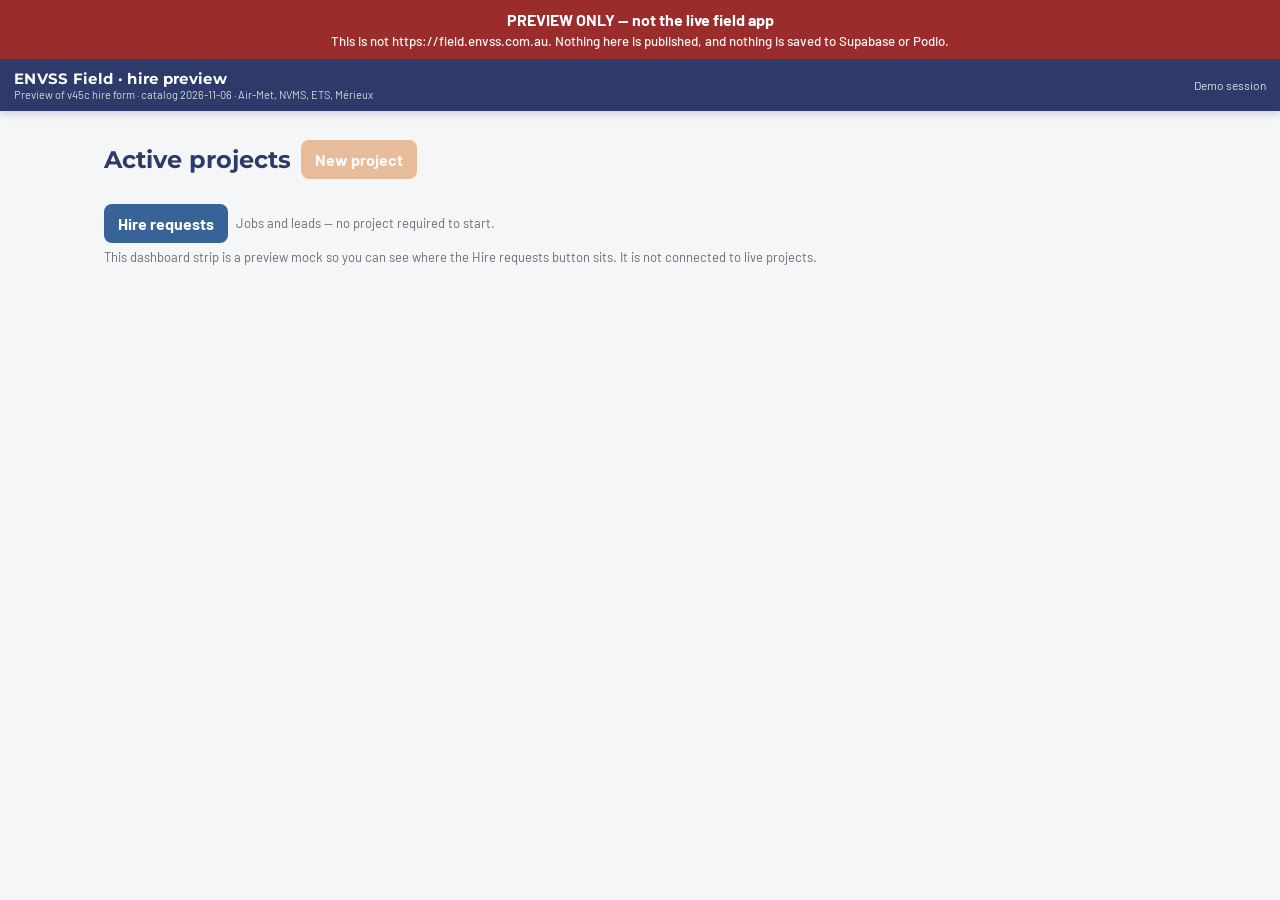
<file: work/hire/hire-preview.html>
<!DOCTYPE html>
<html lang="en">
<head>
<meta charset="utf-8">
<meta name="viewport" content="width=device-width, initial-scale=1">
<title>ENVSS hire request preview (not live)</title>
<link rel="preconnect" href="https://fonts.googleapis.com">
<link href="https://fonts.googleapis.com/css2?family=Barlow:wght@400;600;700&family=Montserrat:wght@600;700&display=swap" rel="stylesheet">
<style>

/* styles.css inlined (main @ 95a1dab) */
:root {
  --navy: #2D3A6A;
  --mid: #376396;
  --green: #4F8A7A;
  --orange: #D9782C;
  --ink: #4D4D4F;
  --line: #BBBCBE;
  --navy-30: #9A9CB9;
  --mid-30: #A2B4D1;
  --green-30: #C1D2CC;
  --orange-30: #F1D1B0;
  --bg: #F4F6F8;
  --card: #FFFFFF;
  --danger: #9B2C2C;
  --ok: #2F6F5E;
}
* { box-sizing: border-box; }
html, body { margin: 0; padding: 0; background: var(--bg); color: var(--ink);
  font-family: Barlow, Arial, sans-serif; font-size: 16px; }
h1, h2, h3, .brand-type { font-family: Montserrat, Arial, sans-serif; }
button, input, select, textarea { font: inherit; }
.app-header {
  position: sticky; top: 0; z-index: 20;
  background: var(--navy); color: #fff;
  display: flex; align-items: center; gap: 12px;
  padding: 10px 14px;
  box-shadow: 0 2px 8px rgba(45,58,106,.25);
}
.app-header img { height: 36px; background: #fff; border-radius: 4px; padding: 4px 6px; }
.app-header .titles { flex: 1; min-width: 0; }
.app-header h1 { margin: 0; font-size: 15px; letter-spacing: .02em; }
.app-header p { margin: 0; font-size: 11px; opacity: .8; }
.online-dot { width: 10px; height: 10px; border-radius: 50%; background: var(--green-30); }
.online-dot.off { background: var(--orange); }
.wrap { max-width: 1100px; margin: 0 auto; padding: 14px; }
.filters { display: flex; gap: 8px; flex-wrap: wrap; margin: 8px 0 14px; }
.chip {
  border: 1px solid var(--line); background: #fff; color: var(--navy);
  border-radius: 999px; padding: 6px 12px; cursor: pointer;
}
.chip.on { background: var(--navy); color: #fff; border-color: var(--navy); }
.card {
  background: var(--card); border: 1px solid #e4e7ec; border-radius: 12px;
  padding: 14px; margin-bottom: 10px;
}
.card h2 { margin: 0 0 8px; font-size: 16px; color: var(--navy); }
.row { display: flex; gap: 10px; flex-wrap: wrap; align-items: center; }
.grow { flex: 1; min-width: 160px; }
label { display: block; font-size: 12px; font-weight: 600; color: var(--navy); margin: 8px 0 4px; }
input, select, textarea {
  width: 100%; padding: 10px 12px; border: 1px solid var(--line); border-radius: 8px;
  background: #fff;
}
textarea { min-height: 80px; }
.btn {
  border: 0; border-radius: 8px; padding: 10px 14px; cursor: pointer;
  font-weight: 700; color: #fff; background: var(--navy);
}
.btn.mid { background: var(--mid); }
.btn.green { background: var(--green); }
.btn.orange { background: var(--orange); }
.btn.ghost { background: #fff; color: var(--navy); border: 1px solid var(--line); }
.btn.danger { background: var(--danger); }
.btn.lg { min-height: 52px; font-size: 18px; flex: 1; }
.btn:disabled { opacity: .45; cursor: not-allowed; }
.badge {
  display: inline-block; font-size: 11px; font-weight: 700; letter-spacing: .04em;
  text-transform: uppercase; padding: 3px 8px; border-radius: 999px;
}
.s-planned { background: #eef0f6; color: var(--navy); }
.s-prepped { background: var(--mid-30); color: var(--navy); }
.s-active, .s-running { background: var(--orange-30); color: #7a3e10; }
.s-complete, .s-ended { background: var(--green-30); color: var(--ok); }
.s-uploaded { background: var(--green); color: #fff; }
.s-rejected { background: #f8d7da; color: var(--danger); }
.train {
  display: grid; grid-template-columns: 64px 1fr auto;
  gap: 10px; align-items: center;
  border: 1px solid #e4e7ec; border-radius: 10px; padding: 10px; margin-top: 8px;
  cursor: pointer; background: #fff;
}
.train:hover { border-color: var(--mid); }
.pouch { font-family: Montserrat, Arial, sans-serif; font-weight: 700; color: var(--navy); font-size: 20px; }
.muted { color: #6b7280; font-size: 13px; }
.times { display: grid; grid-template-columns: 1fr 1fr; gap: 10px; }
.startstop { display: flex; gap: 10px; margin-top: 12px; }
.combo { position: relative; }
.suggest {
  position: absolute; left: 0; right: 0; top: 100%; background: #fff;
  border: 1px solid var(--line); border-radius: 8px; z-index: 8;
  max-height: 180px; overflow: auto; display: none;
}
.suggest.on { display: block; }
.pump-note { font-size: 13px; color: #555; margin: 4px 0 0; }
.pump-warn { color: #a15c00; }
.suggest div { padding: 8px 10px; cursor: pointer; }
.suggest div:hover { background: var(--green-30); }
.footer-actions { display: flex; gap: 8px; flex-wrap: wrap; margin-top: 16px; }
.empty { text-align: center; padding: 28px 10px; color: #6b7280; }
.login-gate {
  position: fixed; inset: 0; background: rgba(45,58,106,.88); z-index: 40;
  display: flex; align-items: center; justify-content: center; padding: 16px;
}
.login-gate.hidden { display: none; }
.login-card {
  background: #fff; border-radius: 16px; padding: 22px; max-width: 420px; width: 100%;
}
.login-card h2 { margin: 0 0 8px; color: var(--navy); font-family: Montserrat, Arial, sans-serif; }
.google-btn { display: inline-flex; align-items: center; justify-content: center; gap: 10px; width: 100%; max-width: 320px; min-height: 48px; margin: 12px 0 6px; padding: 0 16px; background: #fff !important; color: #1f1f1f !important; border: 1px solid #747775; border-radius: 24px; font-family: Roboto, Arial, sans-serif; font-size: 15px; font-weight: 500; cursor: pointer; }
.google-btn:hover { background: #f2f6fc !important; }
.google-btn:disabled { opacity: .6; cursor: progress; }
.login-msg { color: #b3261e; font-weight: 600; margin: 8px 0 0; }
.login-msg.hidden { display: none; }
.check-row { display: flex; align-items: center; gap: 8px; margin: 10px 0 4px; font-weight: 600; }
.check-row input { width: auto; }
.comment-wrap { position: relative; }
.comment-wrap textarea { padding-right: 44px; }
.mic-btn {
  position: absolute; right: 8px; top: 8px; border: 0; background: transparent;
  width: 32px; height: 32px; padding: 0; cursor: pointer; color: var(--navy);
}
.mic-btn.live { color: var(--orange); }
.mic-bars { display: flex; gap: 2px; align-items: flex-end; height: 22px; margin: 4px 0 8px; }
.mic-bars span { width: 3px; background: var(--orange); display: inline-block; min-height: 2px; }
.help { color: #6b7280; font-size: 12px; margin: 4px 0 10px; }

.train.tint-red { background: #fde8e8; }
.train.tint-amber { background: #fff4e0; }
.menu-wrap { position: relative; margin-left: auto; }
.menu {
  position: absolute; right: 0; top: 40px; background: #fff; border: 1px solid #d1d5db;
  border-radius: 10px; min-width: 180px; z-index: 20; box-shadow: 0 8px 24px rgba(0,0,0,.12);
}
.menu button { display: block; width: 100%; text-align: left; border: 0; background: transparent; padding: 10px 12px; cursor: pointer; }
.menu button:hover { background: #e8f0ee; }

.back { background: transparent; color: #fff; border: 0; cursor: pointer; font-weight: 700; }
@media (min-width: 800px) {
  .grid2 { display: grid; grid-template-columns: 1fr 1fr; gap: 12px; }
}

.need-yn label { color: #b45309; }
.need-yn { background: #fff7ed; padding: 8px; border-radius: 10px; margin: 8px 0; }

.row-title { font-weight: 700; color: var(--navy); font-size: 16px; font-family: Montserrat, Arial, sans-serif; }

.dob-row { display: flex; gap: 6px; }
.dob-row input { width: 4.2em; text-align: center; }
.filters .chip { font-size: 12px; padding: 5px 9px; min-height: 0; }
.row-title { font-weight: 700; color: var(--navy) !important; font-size: 17px; font-family: Montserrat, Arial, sans-serif; }

.train.tint-green { background: #e7f6ee; }
.badge.s-sample_complete { background: #1F7A4D; color: #fff; }

.app-version{font-size:12px;opacity:.75;margin-left:6px;font-weight:400}
.sync-bar{font-size:12px;padding:6px 14px;background:#eef1f8;color:#2D3A6A;border-bottom:1px solid #d9deea}
.sync-bar.pending{background:#fff6e5}.sync-bar.warn{background:#fdecea}
.sync-link{background:none;border:0;color:#2D3A6A;text-decoration:underline;cursor:pointer;font-size:12px;padding:0 4px}
.sync-err{color:#8a5a00;margin-top:2px}.sync-warn{color:#b3261e;font-weight:700;margin-top:2px}


.grid2 { display:grid; grid-template-columns:1fr 1fr; gap:12px; }
@media (max-width:640px){ .grid2 { grid-template-columns:1fr; } }
.help { font-size:13px; color:#6b6d73; margin:6px 0 10px; }
.muted { color:#6b6d73; font-size:13px; margin-top:2px; }
.footer-actions { display:flex; gap:10px; flex-wrap:wrap; margin:18px 0 8px; }
.preview-banner {
  background:#9B2C2C; color:#fff; text-align:center; padding:10px 14px; font-weight:700;
  position:sticky; top:0; z-index:30;
}
.preview-banner small { display:block; font-weight:500; opacity:.95; margin-top:4px; }
#whoLabel { font-size:12px; opacity:.85; }

</style>
</head>
<body>
<div class="preview-banner">PREVIEW ONLY — not the live field app
<small>This is not https://field.envss.com.au. Nothing here is published, and nothing is saved to Supabase or Podio.</small>
</div>
<header class="app-header">
  <div class="titles">
    <h1>ENVSS Field · hire preview</h1>
    <p>Preview of v45c hire form · catalog 2026-11-06 · Air-Met, NVMS, ETS, Mérieux</p>
  </div>
  <div id="whoLabel">Demo session</div>
</header>
<div id="app"></div>
<script>
  var HIRE_CATALOG = {
  "catalog_version": "2026-11-06-airmet-pricelist",
  "embedded_from": "envss-invoicing/hire-catalog/supplier-rates.json",
  "currency_default": "AUD",
  "note": "Snapshot embedded 2026-11-06 AWST from catalog_version 2026-11-06-airmet-pricelist (official Air-Met PDF plus 29 supplementary invoice-only names). Labels are exact item_name. Rates are reference only — v1 never calculates billing. Air-Met equipment list ordered 2026-11-06 AWST from compiled ENVSS Air-Met invoices (most-used = items on 3 or more invoices), then remaining official pricelist sections, then other invoice-only names. Quote-request line items were not available as a separate extract; ranking is invoice-based.",
  "suppliers": [
    {
      "id": "air-met",
      "name": "Air-Met Scientific",
      "enabled": true
    },
    {
      "id": "nvms",
      "name": "NVMS",
      "enabled": true
    },
    {
      "id": "ets",
      "name": "Environmental Test Solutions (ETS)",
      "enabled": true
    },
    {
      "id": "merieux",
      "name": "Mérieux NutriSciences",
      "enabled": true
    }
  ],
  "items": {
    "air-met": [
      {
        "key": "air-met-xr5000",
        "label": "SKC AirChek XR5000 Sampling Pump",
        "catalog_code": "XR5000",
        "pending": true,
        "rates": {
          "day": 40.0,
          "week": 122.0
        },
        "rateNote": "ref ex-GST day $40 / week $122 (not calculated in v1)",
        "listGroup": "Most used",
        "invoiceCount": 41
      },
      {
        "key": "air-met-qtrak",
        "label": "TSI Q-Trak Indoor Air Quality Monitor",
        "catalog_code": "QTRAK",
        "pending": true,
        "rates": {
          "day": 85.0,
          "week": 321.0
        },
        "rateNote": "ref ex-GST day $85 / week $321 (not calculated in v1)",
        "listGroup": "Most used",
        "invoiceCount": 16
      },
      {
        "key": "air-met-dtii",
        "label": "TSI DustTrak II 8530 Real-Time Dust Monitor",
        "catalog_code": "DTII",
        "rates": {
          "day": 115.0,
          "week": 436.0,
          "month": 927.0
        },
        "rateNote": "ref ex-GST day $115 / week $436 / month $927 (not calculated in v1)",
        "listGroup": "Most used",
        "invoiceCount": 16
      },
      {
        "key": "air-met-mx6-ibrid-gas-detector",
        "label": "MX6 iBrid Gas Detector",
        "pending": true,
        "rates": {
          "day": 70.0
        },
        "rateNote": "ref ex-GST day $70 (not calculated in v1)",
        "listGroup": "Most used",
        "invoiceCount": 10
      },
      {
        "key": "air-met-data",
        "label": "Data Downloading Charge",
        "catalog_code": "DATA",
        "pending": true,
        "listGroup": "Most used",
        "invoiceCount": 10
      },
      {
        "key": "air-met-tsi-hot-wire-anemometer",
        "label": "TSI Hot Wire Anemometer",
        "pending": true,
        "rates": {
          "day": 75.0,
          "week": 255.0
        },
        "rateNote": "ref ex-GST day $75 / week $255 (not calculated in v1)",
        "listGroup": "Most used",
        "invoiceCount": 6
      },
      {
        "key": "air-met-ysi-proquatro-water-quality-meter",
        "label": "YSI ProQuatro Water Quality Meter",
        "pending": true,
        "rates": {
          "day": 115.0,
          "week": 400.0
        },
        "rateNote": "ref ex-GST day $115 / week $400 (not calculated in v1)",
        "listGroup": "Most used",
        "invoiceCount": 5
      },
      {
        "key": "air-met-airmeter-dx-pm1-pm2-5-pm4-25-pm10-environmental-",
        "label": "AirMetER-DX PM1/PM2.5/PM4.25/PM10 Environmental Dust Monitor",
        "rates": {
          "day": 210.0,
          "week": 510.0,
          "month": 1250.0
        },
        "rateNote": "ref ex-GST day $210 / week $510 / month $1250 (not calculated in v1)",
        "listGroup": "Most used",
        "invoiceCount": 5
      },
      {
        "key": "air-met-60m-interface-meter",
        "label": "60m Interface Meter",
        "rates": {
          "day": 55.0,
          "week": 220.0,
          "month": 451.0
        },
        "rateNote": "ref ex-GST day $55 / week $220 / month $451 (not calculated in v1)",
        "listGroup": "Most used",
        "invoiceCount": 5
      },
      {
        "key": "air-met-dustsola",
        "label": "250W Solar Panel & 170Ah Battery Kit",
        "catalog_code": "DUSTSOLA",
        "rates": {
          "day": 85.0,
          "week": 210.0,
          "month": 465.0
        },
        "rateNote": "ref ex-GST day $85 / week $210 / month $465 (not calculated in v1)",
        "listGroup": "Most used",
        "invoiceCount": 4
      },
      {
        "key": "air-met-17124975-d-r",
        "label": "MX6 Sensor Nitric Oxide (NO)",
        "catalog_code": "17124975-D-R",
        "pending": true,
        "rates": {
          "day": 25.0
        },
        "rateNote": "ref ex-GST day $25 (not calculated in v1)",
        "listGroup": "Most used",
        "invoiceCount": 4
      },
      {
        "key": "air-met-17124975-4-r",
        "label": "MX6 Sensor Nitrogen Dioxide (NO2)",
        "catalog_code": "17124975-4-R",
        "pending": true,
        "rates": {
          "day": 25.0
        },
        "rateNote": "ref ex-GST day $25 (not calculated in v1)",
        "listGroup": "Most used",
        "invoiceCount": 4
      },
      {
        "key": "air-met-tiger-xt-voc-detector-data-logging-ppm",
        "label": "Tiger XT VOC Detector - Data Logging PPM",
        "pending": true,
        "rates": {
          "day": 75.0
        },
        "rateNote": "ref ex-GST day $75 (not calculated in v1)",
        "listGroup": "Most used",
        "invoiceCount": 3
      },
      {
        "key": "air-met-skc-gs-1-respirable-dust-cyclone-kit",
        "label": "SKC GS-1 Respirable Dust Cyclone Kit",
        "rates": {
          "day": 10.0,
          "week": 38.0,
          "month": 75.0
        },
        "rateNote": "ref ex-GST day $10 / week $38 / month $75 (not calculated in v1)",
        "listGroup": "Most used",
        "invoiceCount": 3
      },
      {
        "key": "air-met-chekmate-mf",
        "label": "SKC Chek-Mate Medium Flow Calibrator 500mL - 5L/Min",
        "catalog_code": "CHEKMATE MF",
        "pending": true,
        "rates": {
          "week": 226.0
        },
        "rateNote": "ref ex-GST week $226 (not calculated in v1)",
        "listGroup": "Most used",
        "invoiceCount": 3
      },
      {
        "key": "air-met-industrial-scientific-4-gas-monitor-mx4-standard",
        "label": "Industrial Scientific 4-Gas Monitor - MX4 (Standard Sensors O2, LEL, CO, H2S)",
        "rates": {
          "day": 60.0,
          "week": 220.0,
          "month": 474.0
        },
        "rateNote": "ref ex-GST day $60 / week $220 / month $474 (not calculated in v1)",
        "listGroup": "Personal Gas Monitoring Equipment",
        "invoiceCount": 0
      },
      {
        "key": "air-met-industrial-scientific-5-gas-monitor-mx6-ventis-p",
        "label": "Industrial Scientific 5-Gas Monitor - MX6, Ventis Pro5 ( Standard Sensors O2, LEL, CO, H2S)",
        "rates": {
          "day": 70.0,
          "week": 266.0,
          "month": 593.0
        },
        "rateNote": "ref ex-GST day $70 / week $266 / month $593 (not calculated in v1)",
        "listGroup": "Personal Gas Monitoring Equipment",
        "invoiceCount": 0
      },
      {
        "key": "air-met-17124975-q-r",
        "label": "Sensor Surcharge - CO2 IR , PID (VOC)",
        "catalog_code": "17124975-Q-R",
        "rates": {
          "day": 20.0,
          "week": 52.0,
          "month": 135.0
        },
        "rateNote": "ref ex-GST day $20 / week $52 / month $135 (not calculated in v1)",
        "listGroup": "Personal Gas Monitoring Equipment",
        "invoiceCount": 0
      },
      {
        "key": "air-met-sensor-surcharge-methane-ir-0-5-vol-or-0-100-vol",
        "label": "Sensor Surcharge - Methane IR (0-5% Vol or 0-100% Vol), LEL IR (0-100%)",
        "rates": {
          "day": 20.0,
          "week": 52.0,
          "month": 135.0
        },
        "rateNote": "ref ex-GST day $20 / week $52 / month $135 (not calculated in v1)",
        "listGroup": "Personal Gas Monitoring Equipment",
        "invoiceCount": 0
      },
      {
        "key": "air-met-sensor-surcharge-nh3-hcn-cl2-hcl",
        "label": "Sensor Surcharge - NH3, HCN, CL2, HCl",
        "rates": {
          "day": 35.0,
          "week": 91.0,
          "month": 237.0
        },
        "rateNote": "ref ex-GST day $35 / week $91 / month $237 (not calculated in v1)",
        "listGroup": "Personal Gas Monitoring Equipment",
        "invoiceCount": 0
      },
      {
        "key": "air-met-dsx-docking-station-for-industrial-scientific-mx",
        "label": "DSX Docking Station for Industrial Scientific MX6/Ventis/BZ1",
        "rates": {
          "day": 120.0,
          "week": 360.0,
          "month": 936.0
        },
        "rateNote": "ref ex-GST day $120 / week $360 / month $936 (not calculated in v1)",
        "listGroup": "Personal Gas Monitoring Equipment",
        "invoiceCount": 0
      },
      {
        "key": "air-met-extendable-gas-sampling-probes-6ft",
        "label": "Extendable Gas Sampling Probes - 6ft",
        "rates": {
          "day": 15.0,
          "week": 40.0,
          "month": 80.0
        },
        "rateNote": "ref ex-GST day $15 / week $40 / month $80 (not calculated in v1)",
        "listGroup": "Personal Gas Monitoring Equipment",
        "invoiceCount": 0
      },
      {
        "key": "air-met-aeroqual-ranger-dust-module-pm1-pm2-5-pm4-pm10-a",
        "label": "Aeroqual Ranger - Dust Module (PM1, PM2.5, PM4, PM10 and TSP)",
        "rates": {
          "day": 85.0,
          "week": 235.0,
          "month": 584.0
        },
        "rateNote": "ref ex-GST day $85 / week $235 / month $584 (not calculated in v1)",
        "listGroup": "Personal Gas Monitoring Equipment",
        "invoiceCount": 0
      },
      {
        "key": "air-met-o3-ultra-low-0-0-15ppm",
        "label": "O3 Ultra Low 0-0.15ppm",
        "rates": {
          "day": 28.0,
          "week": 97.0,
          "month": 264.0
        },
        "rateNote": "ref ex-GST day $28 / week $97 / month $264 (not calculated in v1)",
        "listGroup": "Personal Gas Monitoring Equipment",
        "invoiceCount": 0
      },
      {
        "key": "air-met-s500o3",
        "label": "O3 0-10ppm Range",
        "catalog_code": "S500O3",
        "rates": {
          "day": 28.0,
          "week": 97.0,
          "month": 264.0
        },
        "rateNote": "ref ex-GST day $28 / week $97 / month $264 (not calculated in v1)",
        "listGroup": "Personal Gas Monitoring Equipment",
        "invoiceCount": 0
      },
      {
        "key": "air-met-aeroqual-s500-ozone-monitor",
        "label": "Aeroqual S500 - Ozone monitor",
        "rates": {
          "day": 65.0,
          "week": 218.0,
          "month": 542.0
        },
        "rateNote": "ref ex-GST day $65 / week $218 / month $542 (not calculated in v1)",
        "listGroup": "Personal Gas Monitoring Equipment",
        "invoiceCount": 0
      },
      {
        "key": "air-met-o3-ultra-low-0-0-15ppm-2",
        "label": "O3 Ultra Low 0-0.15ppm",
        "rates": {
          "day": 28.0,
          "week": 97.0,
          "month": 264.0
        },
        "rateNote": "ref ex-GST day $28 / week $97 / month $264 (not calculated in v1)",
        "listGroup": "Personal Gas Monitoring Equipment",
        "invoiceCount": 0
      },
      {
        "key": "air-met-o3-0-10ppm-range",
        "label": "O3 0-10ppm Range",
        "rates": {
          "day": 28.0,
          "week": 97.0,
          "month": 264.0
        },
        "rateNote": "ref ex-GST day $28 / week $97 / month $264 (not calculated in v1)",
        "listGroup": "Personal Gas Monitoring Equipment",
        "invoiceCount": 0
      },
      {
        "key": "air-met-kitagawa-hand-pump",
        "label": "Kitagawa Hand Pump",
        "rates": {
          "day": 26.0,
          "week": 92.0,
          "month": 225.0
        },
        "rateNote": "ref ex-GST day $26 / week $92 / month $225 (not calculated in v1)",
        "listGroup": "Personal Gas Monitoring Equipment",
        "invoiceCount": 0
      },
      {
        "key": "air-met-17124975-6-r",
        "label": "MX6 Sensor Ammonia (NH3)",
        "catalog_code": "17124975-6-R",
        "pending": true,
        "rates": {
          "day": 30.0
        },
        "rateNote": "ref ex-GST day $30 (not calculated in v1)",
        "listGroup": "Personal Gas Monitoring Equipment",
        "invoiceCount": 0
      },
      {
        "key": "air-met-ventis-pro5-series-gas-detector",
        "label": "Ventis - Pro5 Series Gas Detector",
        "pending": true,
        "rates": {
          "day": 70.0
        },
        "rateNote": "ref ex-GST day $70 (not calculated in v1)",
        "listGroup": "Personal Gas Monitoring Equipment",
        "invoiceCount": 0
      },
      {
        "key": "air-met-17155304-u-r",
        "label": "Ventis Pro 5 Sensor, Carbon Dioxide (CO2)",
        "catalog_code": "17155304-U-R",
        "pending": true,
        "rates": {
          "day": 20.0
        },
        "rateNote": "ref ex-GST day $20 (not calculated in v1)",
        "listGroup": "Personal Gas Monitoring Equipment",
        "invoiceCount": 0
      },
      {
        "key": "air-met-bz1",
        "label": "Industrial Scientific Radius BZ1 Area Gas Detector Diffused/Pumped (Standard Sensors O2, LEL, CO,",
        "catalog_code": "BZ1",
        "rates": {
          "day": 240.0,
          "week": 580.0,
          "month": 1500.0
        },
        "rateNote": "ref ex-GST day $240 / week $580 / month $1500 (not calculated in v1)",
        "listGroup": "Area Gas Monitoring Equipment",
        "invoiceCount": 0
      },
      {
        "key": "air-met-sensor-surcharge-so2",
        "label": "Sensor Surcharge - SO2",
        "rates": {
          "day": 20.0,
          "week": 52.0,
          "month": 135.0
        },
        "rateNote": "ref ex-GST day $20 / week $52 / month $135 (not calculated in v1)",
        "listGroup": "Sensor Surcharges",
        "invoiceCount": 0
      },
      {
        "key": "air-met-sensor-surcharge-no-no2",
        "label": "Sensor Surcharge - NO, NO2",
        "rates": {
          "day": 25.0,
          "week": 65.0,
          "month": 169.0
        },
        "rateNote": "ref ex-GST day $25 / week $65 / month $169 (not calculated in v1)",
        "listGroup": "Sensor Surcharges",
        "invoiceCount": 0
      },
      {
        "key": "air-met-sensor-surcharge-so2-2",
        "label": "Sensor Surcharge - SO2",
        "rates": {
          "day": 20.0,
          "week": 48.0,
          "month": 120.0
        },
        "rateNote": "ref ex-GST day $20 / week $48 / month $120 (not calculated in v1)",
        "listGroup": "Sensor Surcharges",
        "invoiceCount": 0
      },
      {
        "key": "air-met-sensor-surcharge-co2-ir-pid-voc",
        "label": "Sensor Surcharge - CO2 IR, PID (VOC)",
        "rates": {
          "day": 25.0,
          "week": 60.0,
          "month": 150.0
        },
        "rateNote": "ref ex-GST day $25 / week $60 / month $150 (not calculated in v1)",
        "listGroup": "Sensor Surcharges",
        "invoiceCount": 0
      },
      {
        "key": "air-met-sensor-surcharge-no-no2-2",
        "label": "Sensor Surcharge - NO, NO2",
        "rates": {
          "day": 30.0,
          "week": 70.0,
          "month": 170.0
        },
        "rateNote": "ref ex-GST day $30 / week $70 / month $170 (not calculated in v1)",
        "listGroup": "Sensor Surcharges",
        "invoiceCount": 0
      },
      {
        "key": "air-met-sensor-surcharge-nh3-hcn-cl2-hcl-2",
        "label": "Sensor Surcharge - NH3, HCN, Cl2, HCl",
        "rates": {
          "day": 35.0,
          "week": 90.0,
          "month": 240.0
        },
        "rateNote": "ref ex-GST day $35 / week $90 / month $240 (not calculated in v1)",
        "listGroup": "Sensor Surcharges",
        "invoiceCount": 0
      },
      {
        "key": "air-met-ion-science-phocheck-tiger-pid-datalogging-ppm",
        "label": "ION Science PhoCheck Tiger PID Datalogging - PPM",
        "rates": {
          "day": 80.0,
          "week": 293.0,
          "month": 703.0
        },
        "rateNote": "ref ex-GST day $80 / week $293 / month $703 (not calculated in v1)",
        "listGroup": "Photoionisation Detectors (PID)",
        "invoiceCount": 0
      },
      {
        "key": "air-met-ion-science-phocheck-tiger-pid-datalogging-ppb",
        "label": "ION Science PhoCheck Tiger PID Datalogging - PPB",
        "rates": {
          "day": 105.0,
          "week": 404.0,
          "month": 1060.0
        },
        "rateNote": "ref ex-GST day $105 / week $404 / month $1060 (not calculated in v1)",
        "listGroup": "Photoionisation Detectors (PID)",
        "invoiceCount": 0
      },
      {
        "key": "air-met-ion-science-tiger-xt-datalogging-ppm",
        "label": "ION Science Tiger XT Datalogging - PPM",
        "rates": {
          "day": 80.0,
          "week": 293.0,
          "month": 703.0
        },
        "rateNote": "ref ex-GST day $80 / week $293 / month $703 (not calculated in v1)",
        "listGroup": "Photoionisation Detectors (PID)",
        "invoiceCount": 0
      },
      {
        "key": "air-met-ion-science-tiger-xt-select-datalogging-ppb-for-",
        "label": "ION Science Tiger XT Select Datalogging - PPB (for BTEX monitoring)",
        "rates": {
          "day": 120.0,
          "week": 440.0,
          "month": 1055.0
        },
        "rateNote": "ref ex-GST day $120 / week $440 / month $1055 (not calculated in v1)",
        "listGroup": "Photoionisation Detectors (PID)",
        "invoiceCount": 0
      },
      {
        "key": "air-met-tiger-phocheck-voc-detector-data-logging-ppm",
        "label": "Tiger PhoCheck VOC Detector - Data Logging PPM",
        "pending": true,
        "rates": {
          "day": 80.0
        },
        "rateNote": "ref ex-GST day $80 (not calculated in v1)",
        "listGroup": "Photoionisation Detectors (PID)",
        "invoiceCount": 0
      },
      {
        "key": "air-met-tiger-xt-select-voc-detector-data-logging-ppb",
        "label": "Tiger XT Select VOC Detector - Data Logging PPB",
        "pending": true,
        "rates": {
          "day": 80.0
        },
        "rateNote": "ref ex-GST day $80 (not calculated in v1)",
        "listGroup": "Photoionisation Detectors (PID)",
        "invoiceCount": 0
      },
      {
        "key": "air-met-geotech-ga5000-landfill-gas-meter-co2-ch4-h2s-o2",
        "label": "Geotech GA5000 Landfill Gas Meter CO2, CH4, H2S, O2, CO, Barometer & Flow",
        "rates": {
          "day": 146.0,
          "week": 633.0,
          "month": 1625.0
        },
        "rateNote": "ref ex-GST day $146 / week $633 / month $1625 (not calculated in v1)",
        "listGroup": "Landfill Gas Detectors",
        "invoiceCount": 0
      },
      {
        "key": "air-met-huberg-laser-one-leak-detector-ch4",
        "label": "Huberg LASER One Leak Detector - CH4",
        "rates": {
          "day": 315.0,
          "week": 1171.0,
          "month": 2993.0
        },
        "rateNote": "ref ex-GST day $315 / week $1171 / month $2993 (not calculated in v1)",
        "listGroup": "Landfill Gas Detectors",
        "invoiceCount": 0
      },
      {
        "key": "air-met-mgd-2002-multi-gas-leak-detector-helium-hydrogen",
        "label": "MGD-2002 Multi-Gas Leak Detector (Helium/Hydrogen)",
        "rates": {
          "day": 135.0,
          "week": 508.0,
          "month": 1189.0
        },
        "rateNote": "ref ex-GST day $135 / week $508 / month $1189 (not calculated in v1)",
        "listGroup": "Gas Leak Detectors & Mercury Vapour Detectors",
        "invoiceCount": 0
      },
      {
        "key": "air-met-panther",
        "label": "ION Science Panther PRO Helium Leak Detector Datalogging",
        "catalog_code": "PANTHER",
        "rates": {
          "day": 115.0,
          "week": 350.0,
          "month": 888.0
        },
        "rateNote": "ref ex-GST day $115 / week $350 / month $888 (not calculated in v1)",
        "listGroup": "Gas Leak Detectors & Mercury Vapour Detectors",
        "invoiceCount": 0
      },
      {
        "key": "air-met-ion-science-mvi-mercury-vapour-indicator",
        "label": "ION Science MVI Mercury Vapour Indicator",
        "rates": {
          "day": 180.0,
          "week": 614.0,
          "month": 1535.0
        },
        "rateNote": "ref ex-GST day $180 / week $614 / month $1535 (not calculated in v1)",
        "listGroup": "Gas Leak Detectors & Mercury Vapour Detectors",
        "invoiceCount": 0
      },
      {
        "key": "air-met-fixed-flow-regulator",
        "label": "Fixed Flow Regulator",
        "rates": {
          "day": 5.0,
          "week": 20.0,
          "month": 60.0
        },
        "rateNote": "ref ex-GST day $5 / week $20 / month $60 (not calculated in v1)",
        "listGroup": "Calibration Gases & Regulators",
        "invoiceCount": 0
      },
      {
        "key": "air-met-service-station-kit-includes-pid-lel-o2-monitor-",
        "label": "Service Station Kit - Includes PID, LEL/O2 Monitor, Interface Meter, Spill Kit, & 2 x Fire Extinguishers",
        "rates": {
          "day": 220.0,
          "week": 610.0,
          "month": 1325.0
        },
        "rateNote": "ref ex-GST day $220 / week $610 / month $1325 (not calculated in v1)",
        "listGroup": "Service Station Kits",
        "invoiceCount": 0
      },
      {
        "key": "air-met-spill-kit-for-oil-and-fuel",
        "label": "Spill Kit for Oil & Fuel",
        "rates": {
          "day": 15.0,
          "week": 41.0,
          "month": 82.0
        },
        "rateNote": "ref ex-GST day $15 / week $41 / month $82 (not calculated in v1)",
        "listGroup": "Service Station Kits",
        "invoiceCount": 0
      },
      {
        "key": "air-met-fire-extinguisher-dcp-9kg",
        "label": "Fire Extinguisher DCP (9kg)",
        "rates": {
          "day": 15.0,
          "week": 41.0,
          "month": 82.0
        },
        "rateNote": "ref ex-GST day $15 / week $41 / month $82 (not calculated in v1)",
        "listGroup": "Service Station Kits",
        "invoiceCount": 0
      },
      {
        "key": "air-met-tsi-edge-8-noise-dosimeter-with-tsi-noise-calibr",
        "label": "TSI Edge 8 Noise Dosimeter with TSI Noise Calibrators QC10 114dB",
        "rates": {
          "day": 72.0,
          "week": 267.0,
          "month": 715.0
        },
        "rateNote": "ref ex-GST day $72 / week $267 / month $715 (not calculated in v1)",
        "listGroup": "Sound & Noise Monitoring",
        "invoiceCount": 0
      },
      {
        "key": "air-met-tsi-soundpro-sp-dl-type-1-1-and-1-3-octave-with-",
        "label": "TSI SoundPro SP DL Type 1, 1 and 1/3 Octave with TSI Noise Calibrators QC10 114dB",
        "rates": {
          "day": 115.0,
          "week": 445.0,
          "month": 1280.0
        },
        "rateNote": "ref ex-GST day $115 / week $445 / month $1280 (not calculated in v1)",
        "listGroup": "Sound & Noise Monitoring",
        "invoiceCount": 0
      },
      {
        "key": "air-met-tsi-noise-calibrators-qc10-114db",
        "label": "TSI Noise Calibrators QC10 114dB",
        "rates": {
          "day": 20.0,
          "week": 61.0,
          "month": 155.0
        },
        "rateNote": "ref ex-GST day $20 / week $61 / month $155 (not calculated in v1)",
        "listGroup": "Sound & Noise Monitoring",
        "invoiceCount": 0
      },
      {
        "key": "air-met-ac3000190",
        "label": "Noise, Sound and Vibration Spares and Accessories",
        "catalog_code": "AC3000190",
        "pending": true,
        "rates": {
          "day": 20.0
        },
        "rateNote": "ref ex-GST day $20 (not calculated in v1)",
        "listGroup": "Sound & Noise Monitoring",
        "invoiceCount": 0
      },
      {
        "key": "air-met-tsi-soundpro-type-1-sound-level-meter-1-1-3-octa",
        "label": "TSI SoundPro Type 1 Sound Level Meter - 1-1/3 Octave",
        "pending": true,
        "rates": {
          "day": 115.0
        },
        "rateNote": "ref ex-GST day $115 (not calculated in v1)",
        "listGroup": "Sound & Noise Monitoring",
        "invoiceCount": 0
      },
      {
        "key": "air-met-svantek-sv100a-whole-body-vibration-meter",
        "label": "Svantek SV100A Whole Body Vibration Meter",
        "rates": {
          "day": 140.0,
          "week": 549.0,
          "month": 1373.0
        },
        "rateNote": "ref ex-GST day $140 / week $549 / month $1373 (not calculated in v1)",
        "listGroup": "Vibration Meters",
        "invoiceCount": 0
      },
      {
        "key": "air-met-svantek-sv103-hand-arm-vibration-personal-exposu",
        "label": "Svantek SV103 Hand-Arm Vibration Personal Exposure Meter",
        "rates": {
          "day": 140.0,
          "week": 549.0,
          "month": 1373.0
        },
        "rateNote": "ref ex-GST day $140 / week $549 / month $1373 (not calculated in v1)",
        "listGroup": "Vibration Meters",
        "invoiceCount": 0
      },
      {
        "key": "air-met-ams-hand-auger-kit-quick-connect-sand-gravel-and",
        "label": "AMS Hand Auger Kit - Quick Connect Sand, Gravel, and Clay Heads",
        "rates": {
          "day": 60.0,
          "week": 208.0,
          "month": 462.0
        },
        "rateNote": "ref ex-GST day $60 / week $208 / month $462 (not calculated in v1)",
        "listGroup": "Soil & Soil Gas Sampling",
        "invoiceCount": 0
      },
      {
        "key": "air-met-ams-multi-stage-sludge-and-sediment-sampler",
        "label": "AMS Multi-Stage Sludge & Sediment Sampler",
        "rates": {
          "day": 90.0,
          "week": 304.0,
          "month": 766.0
        },
        "rateNote": "ref ex-GST day $90 / week $304 / month $766 (not calculated in v1)",
        "listGroup": "Soil & Soil Gas Sampling",
        "invoiceCount": 0
      },
      {
        "key": "air-met-ams-gas-vapour-probe-kit",
        "label": "AMS Gas Vapour Probe Kit",
        "rates": {
          "day": 85.0,
          "week": 271.0,
          "month": 547.0
        },
        "rateNote": "ref ex-GST day $85 / week $271 / month $547 (not calculated in v1)",
        "listGroup": "Soil & Soil Gas Sampling",
        "invoiceCount": 0
      },
      {
        "key": "air-met-ams-soil-gas-vapour-probe",
        "label": "AMS Soil Gas Vapour Probe",
        "rates": {
          "day": 65.0,
          "week": 217.0,
          "month": 488.0
        },
        "rateNote": "ref ex-GST day $65 / week $217 / month $488 (not calculated in v1)",
        "listGroup": "Soil & Soil Gas Sampling",
        "invoiceCount": 0
      },
      {
        "key": "air-met-qedkit3",
        "label": "QED Low Flow Kit (PFAS Free) - QED Sample Pump, MP10 or MP50 Controller, 103 Tag Line,",
        "catalog_code": "QEDKIT3",
        "rates": {
          "day": 335.0,
          "week": 1081.0,
          "month": 2270.0
        },
        "rateNote": "ref ex-GST day $335 / week $1081 / month $2270 (not calculated in v1)",
        "listGroup": "Groundwater Low Flow Kits",
        "invoiceCount": 0
      },
      {
        "key": "air-met-deep-well-low-flow-sampling-kit-pfas-free-option",
        "label": "Deep Well Low Flow Sampling Kit (PFAS Free Option Available) - Sample Pump, Controller, Hanging",
        "rates": {
          "day": 300.0,
          "week": 825.0,
          "month": 1754.0
        },
        "rateNote": "ref ex-GST day $300 / week $825 / month $1754 (not calculated in v1)",
        "listGroup": "Groundwater Low Flow Kits",
        "invoiceCount": 0
      },
      {
        "key": "air-met-tubing-stand",
        "label": "Tubing Stand",
        "rates": {
          "day": 10.0,
          "week": 31.0,
          "month": 61.0
        },
        "rateNote": "ref ex-GST day $10 / week $31 / month $61 (not calculated in v1)",
        "listGroup": "Groundwater Low Flow Kits",
        "invoiceCount": 0
      },
      {
        "key": "air-met-fieldsink-environmental-sampling-station",
        "label": "FieldSink Environmental Sampling Station",
        "rates": {
          "day": 10.0,
          "week": 30.0,
          "month": 60.0
        },
        "rateNote": "ref ex-GST day $10 / week $30 / month $60 (not calculated in v1)",
        "listGroup": "Groundwater Low Flow Kits",
        "invoiceCount": 0
      },
      {
        "key": "air-met-solinst-103-tag-line-laser-marked-30m-100m-with-",
        "label": "Solinst 103 Tag Line (Laser Marked) 30m/100m with Tape Guide",
        "rates": {
          "day": 40.0,
          "week": 97.0,
          "month": 245.0
        },
        "rateNote": "ref ex-GST day $40 / week $97 / month $245 (not calculated in v1)",
        "listGroup": "Groundwater Low Flow Kits",
        "invoiceCount": 0
      },
      {
        "key": "air-met-qed-mp100-peristaltic-pump",
        "label": "QED MP100 Peristaltic Pump",
        "rates": {
          "day": 75.0,
          "week": 263.0,
          "month": 626.0
        },
        "rateNote": "ref ex-GST day $75 / week $263 / month $626 (not calculated in v1)",
        "listGroup": "Electric & Pneumatic Groundwater Pumps",
        "invoiceCount": 0
      },
      {
        "key": "air-met-proactive-super-twister-12v-pump",
        "label": "Proactive Super Twister 12V Pump",
        "rates": {
          "day": 80.0,
          "week": 225.0,
          "month": 574.0
        },
        "rateNote": "ref ex-GST day $80 / week $225 / month $574 (not calculated in v1)",
        "listGroup": "Electric & Pneumatic Groundwater Pumps",
        "invoiceCount": 0
      },
      {
        "key": "air-met-proactive-low-flow-sampling-controller",
        "label": "Proactive Low Flow Sampling Controller",
        "rates": {
          "day": 45.0,
          "week": 112.0,
          "month": 280.0
        },
        "rateNote": "ref ex-GST day $45 / week $112 / month $280 (not calculated in v1)",
        "listGroup": "Electric & Pneumatic Groundwater Pumps",
        "invoiceCount": 0
      },
      {
        "key": "air-met-qed-ap2-autopump-kit-top-or-bottom-loading-ap2-p",
        "label": "QED AP2 AutoPump Kit - Top or Bottom Loading AP2 Pump, Compressor, 103 TagLine",
        "rates": {
          "day": 250.0,
          "week": 620.0,
          "month": 1530.0
        },
        "rateNote": "ref ex-GST day $250 / week $620 / month $1530 (not calculated in v1)",
        "listGroup": "Electric & Pneumatic Groundwater Pumps",
        "invoiceCount": 0
      },
      {
        "key": "air-met-waterra-powerpack-pp1-petrol-engine-inertial-pum",
        "label": "Waterra PowerPack-PP1 Petrol Engine Inertial Pump",
        "rates": {
          "day": 115.0,
          "week": 397.0,
          "month": 763.0
        },
        "rateNote": "ref ex-GST day $115 / week $397 / month $763 (not calculated in v1)",
        "listGroup": "Electric & Pneumatic Groundwater Pumps",
        "invoiceCount": 0
      },
      {
        "key": "air-met-ysi-water-quality-meter-temp-ph-orp-ec-tds-do-se",
        "label": "YSI Water Quality Meter - Temp, pH, ORP, EC, TDS, DO Sensors, Flowcell, 1m Cable",
        "rates": {
          "day": 115.0,
          "week": 460.0,
          "month": 1093.0
        },
        "rateNote": "ref ex-GST day $115 / week $460 / month $1093 (not calculated in v1)",
        "listGroup": "Water Quality Meters",
        "invoiceCount": 0
      },
      {
        "key": "air-met-above-with-30m-cable",
        "label": "Above with 30m Cable",
        "rates": {
          "day": 150.0,
          "week": 600.0,
          "month": 1385.0
        },
        "rateNote": "ref ex-GST day $150 / week $600 / month $1385 (not calculated in v1)",
        "listGroup": "Water Quality Meters",
        "invoiceCount": 0
      },
      {
        "key": "air-met-ysi-prodss-water-quality-meter-temp-ph-orp-ec-td",
        "label": "YSI ProDSS Water Quality Meter - Temp, pH, ORP, EC, TDS, DO, Turbidity Sensors, Flowcell, 1m Cable",
        "rates": {
          "day": 145.0,
          "week": 537.0,
          "month": 1450.0
        },
        "rateNote": "ref ex-GST day $145 / week $537 / month $1450 (not calculated in v1)",
        "listGroup": "Water Quality Meters",
        "invoiceCount": 0
      },
      {
        "key": "air-met-above-with-30m-cable-depth-capability",
        "label": "Above with 30m Cable (Depth Capability)",
        "rates": {
          "day": 200.0,
          "week": 669.0,
          "month": 1727.0
        },
        "rateNote": "ref ex-GST day $200 / week $669 / month $1727 (not calculated in v1)",
        "listGroup": "Water Quality Meters",
        "invoiceCount": 0
      },
      {
        "key": "air-met-ysi-calibration-solution-rig",
        "label": "YSI Calibration Solution Rig",
        "rates": {
          "day": 20.0,
          "week": 40.0,
          "month": 70.0
        },
        "rateNote": "ref ex-GST day $20 / week $40 / month $70 (not calculated in v1)",
        "listGroup": "Water Quality Meters",
        "invoiceCount": 0
      },
      {
        "key": "air-met-605790-30",
        "label": "YSI - 30 meter Dual ISE/Cond/DO/Temp Cable Assy",
        "catalog_code": "605790-30",
        "pending": true,
        "rates": {
          "day": 30.0
        },
        "rateNote": "ref ex-GST day $30 (not calculated in v1)",
        "listGroup": "Water Quality Meters",
        "invoiceCount": 0
      },
      {
        "key": "air-met-ysi-proplus-water-quality-meter",
        "label": "YSI ProPlus Water Quality Meter",
        "pending": true,
        "rates": {
          "day": 100.0,
          "month": 1093.0
        },
        "rateNote": "ref ex-GST day $100 / month $1093 (not calculated in v1)",
        "listGroup": "Water Quality Meters",
        "invoiceCount": 0
      },
      {
        "key": "air-met-30m-interface-meter",
        "label": "30m Interface Meter",
        "rates": {
          "day": 55.0,
          "week": 220.0,
          "month": 451.0
        },
        "rateNote": "ref ex-GST day $55 / week $220 / month $451 (not calculated in v1)",
        "listGroup": "Water Level & Interface Meters",
        "invoiceCount": 0
      },
      {
        "key": "air-met-50m-interface-meter",
        "label": "50m Interface Meter",
        "rates": {
          "day": 55.0,
          "week": 220.0,
          "month": 451.0
        },
        "rateNote": "ref ex-GST day $55 / week $220 / month $451 (not calculated in v1)",
        "listGroup": "Water Level & Interface Meters",
        "invoiceCount": 0
      },
      {
        "key": "air-met-100m-interface-meter",
        "label": "100m Interface Meter",
        "rates": {
          "day": 60.0,
          "week": 251.0,
          "month": 502.0
        },
        "rateNote": "ref ex-GST day $60 / week $251 / month $502 (not calculated in v1)",
        "listGroup": "Water Level & Interface Meters",
        "invoiceCount": 0
      },
      {
        "key": "air-met-150m-water-level-meter",
        "label": "150m Water Level Meter",
        "rates": {
          "day": 85.0,
          "week": 312.0,
          "month": 567.0
        },
        "rateNote": "ref ex-GST day $85 / week $312 / month $567 (not calculated in v1)",
        "listGroup": "Water Level & Interface Meters",
        "invoiceCount": 0
      },
      {
        "key": "air-met-seametrics-levelscout",
        "label": "Seametrics LevelSCOUT",
        "rates": {
          "day": 80.0,
          "week": 213.0,
          "month": 530.0
        },
        "rateNote": "ref ex-GST day $80 / week $213 / month $530 (not calculated in v1)",
        "listGroup": "Water Level Loggers",
        "invoiceCount": 0
      },
      {
        "key": "air-met-seametrics-baroscout",
        "label": "Seametrics BaroSCOUT",
        "rates": {
          "day": 45.0,
          "week": 158.0,
          "month": 361.0
        },
        "rateNote": "ref ex-GST day $45 / week $158 / month $361 (not calculated in v1)",
        "listGroup": "Water Level Loggers",
        "invoiceCount": 0
      },
      {
        "key": "air-met-nasco-swing-sampler-3-66m",
        "label": "Nasco Swing Sampler 3.66m",
        "rates": {
          "day": 55.0,
          "week": 167.0,
          "month": 339.0
        },
        "rateNote": "ref ex-GST day $55 / week $167 / month $339 (not calculated in v1)",
        "listGroup": "Open Water Sampling",
        "invoiceCount": 0
      },
      {
        "key": "air-met-alpha-horizontal-van-dorn-water-sampler-2-2-litr",
        "label": "Alpha Horizontal Van Dorn Water Sampler (2.2 Litre)",
        "rates": {
          "day": 41.0,
          "week": 165.0,
          "month": 315.0
        },
        "rateNote": "ref ex-GST day $41 / week $165 / month $315 (not calculated in v1)",
        "listGroup": "Open Water Sampling",
        "invoiceCount": 0
      },
      {
        "key": "air-met-ams-bottom-dredge-7kg",
        "label": "AMS Bottom Dredge (7kg)",
        "rates": {
          "day": 65.0,
          "week": 218.0,
          "month": 388.0
        },
        "rateNote": "ref ex-GST day $65 / week $218 / month $388 (not calculated in v1)",
        "listGroup": "Open Water Sampling",
        "invoiceCount": 0
      },
      {
        "key": "air-met-mityvac-silverline-elite-hand-pump",
        "label": "Mityvac Silverline Elite Hand Pump",
        "rates": {
          "day": 15.0,
          "week": 46.0,
          "month": 102.0
        },
        "rateNote": "ref ex-GST day $15 / week $46 / month $102 (not calculated in v1)",
        "listGroup": "Open Water Sampling",
        "invoiceCount": 0
      },
      {
        "key": "air-met-ohd-aerofit-respirator-fit-tester",
        "label": "OHD AeroFit Respirator Fit Tester",
        "rates": {
          "day": 400.0,
          "week": 1020.0,
          "month": 2050.0
        },
        "rateNote": "ref ex-GST day $400 / week $1020 / month $2050 (not calculated in v1)",
        "listGroup": "Fit Testing Equipment",
        "invoiceCount": 0
      },
      {
        "key": "air-met-ohd-quantifit2-respirator-fit-tester",
        "label": "OHD QuantiFit2 Respirator Fit Tester",
        "rates": {
          "day": 400.0,
          "week": 1020.0,
          "month": 2050.0
        },
        "rateNote": "ref ex-GST day $400 / week $1020 / month $2050 (not calculated in v1)",
        "listGroup": "Fit Testing Equipment",
        "invoiceCount": 0
      },
      {
        "key": "air-met-portacount-pro-8038-and-8048-respirator-fit-test",
        "label": "PortaCount Pro+ 8038 & 8048 Respirator Fit Tester",
        "rates": {
          "day": 400.0,
          "week": 1020.0,
          "month": 2050.0
        },
        "rateNote": "ref ex-GST day $400 / week $1020 / month $2050 (not calculated in v1)",
        "listGroup": "Fit Testing Equipment",
        "invoiceCount": 0
      },
      {
        "key": "air-met-3m-e-a-rfit-dual-ear-validation-system",
        "label": "3M E-A-Rfit Dual-Ear Validation System",
        "rates": {
          "day": 100.0,
          "week": 344.0,
          "month": 777.0
        },
        "rateNote": "ref ex-GST day $100 / week $344 / month $777 (not calculated in v1)",
        "listGroup": "Fit Testing Equipment",
        "invoiceCount": 0
      },
      {
        "key": "air-met-scarlet-tech-twl-1s-heat-stress-monitor",
        "label": "Scarlet Tech TWL-1S Heat Stress Monitor",
        "rates": {
          "day": 85.0,
          "week": 296.0,
          "month": 845.0
        },
        "rateNote": "ref ex-GST day $85 / week $296 / month $845 (not calculated in v1)",
        "listGroup": "Heat Stress Monitors",
        "invoiceCount": 0
      },
      {
        "key": "air-met-questemp-34-area-heat-stress-monitor",
        "label": "QUESTemp 34 Area Heat Stress Monitor",
        "rates": {
          "day": 85.0,
          "week": 296.0,
          "month": 845.0
        },
        "rateNote": "ref ex-GST day $85 / week $296 / month $845 (not calculated in v1)",
        "listGroup": "Heat Stress Monitors",
        "invoiceCount": 0
      },
      {
        "key": "air-met-questemp-36-area-heat-stress-monitor",
        "label": "QUESTemp 36 Area Heat Stress Monitor",
        "rates": {
          "day": 85.0,
          "week": 296.0,
          "month": 845.0
        },
        "rateNote": "ref ex-GST day $85 / week $296 / month $845 (not calculated in v1)",
        "listGroup": "Heat Stress Monitors",
        "invoiceCount": 0
      },
      {
        "key": "air-met-questemp-46-area-heat-stress-monitor",
        "label": "QUESTemp 46 Area Heat Stress Monitor",
        "rates": {
          "day": 85.0,
          "week": 296.0,
          "month": 845.0
        },
        "rateNote": "ref ex-GST day $85 / week $296 / month $845 (not calculated in v1)",
        "listGroup": "Heat Stress Monitors",
        "invoiceCount": 0
      },
      {
        "key": "air-met-narda-radman-2-non-ionising-radiation-meter",
        "label": "NARDA RadMan 2 (Non-Ionising) Radiation Meter",
        "rates": {
          "day": 90.0,
          "week": 340.0,
          "month": 850.0
        },
        "rateNote": "ref ex-GST day $90 / week $340 / month $850 (not calculated in v1)",
        "listGroup": "Radiation Monitoring Equipment",
        "invoiceCount": 0
      },
      {
        "key": "air-met-narda-srm-3006-selective-radiation-meter",
        "label": "NARDA SRM-3006 Selective Radiation Meter",
        "rates": {
          "day": 750.0,
          "week": 2942.0,
          "month": 7761.0
        },
        "rateNote": "ref ex-GST day $750 / week $2942 / month $7761 (not calculated in v1)",
        "listGroup": "Radiation Monitoring Equipment",
        "invoiceCount": 0
      },
      {
        "key": "air-met-narda-fieldman-with-e-field-probe-100khz-to-3ghz",
        "label": "NARDA FieldMan with E-Field Probe (100kHz to 3GHz and 100khz to 6GHz)",
        "rates": {
          "day": 320.0,
          "week": 1120.0,
          "month": 2800.0
        },
        "rateNote": "ref ex-GST day $320 / week $1120 / month $2800 (not calculated in v1)",
        "listGroup": "Radiation Monitoring Equipment",
        "invoiceCount": 0
      },
      {
        "key": "air-met-svantek-sv-307a-class-1-noise-monitoring-station",
        "label": "Svantek SV-307A Class 1 Noise Monitoring Station",
        "rates": {
          "day": 300.0,
          "week": 700.0,
          "month": 1500.0
        },
        "rateNote": "ref ex-GST day $300 / week $700 / month $1500 (not calculated in v1)",
        "listGroup": "Dust Sampling Equipment",
        "invoiceCount": 0
      },
      {
        "key": "air-met-additional-250w-solar-panel-y-splitter-and-cable",
        "label": "Additional 250W Solar Panel, Y-Splitter & Cables",
        "rates": {
          "day": 20.0,
          "week": 41.0,
          "month": 102.0
        },
        "rateNote": "ref ex-GST day $20 / week $41 / month $102 (not calculated in v1)",
        "listGroup": "Dust Sampling Equipment",
        "invoiceCount": 0
      },
      {
        "key": "air-met-rika-weather-station-wind-speed-and-direction-te",
        "label": "Rika Weather Station (Wind Speed & Direction, Temperature, Humidity & Pressure)",
        "rates": {
          "day": 95.0,
          "week": 225.0,
          "month": 510.0
        },
        "rateNote": "ref ex-GST day $95 / week $225 / month $510 (not calculated in v1)",
        "listGroup": "Dust Sampling Equipment",
        "invoiceCount": 0
      },
      {
        "key": "air-met-svantek-sv-307a-class-1-noise-monitoring-station-2",
        "label": "Svantek SV-307A Class 1 Noise Monitoring Station",
        "rates": {
          "day": 300.0,
          "week": 700.0,
          "month": 1500.0
        },
        "rateNote": "ref ex-GST day $300 / week $700 / month $1500 (not calculated in v1)",
        "listGroup": "Dust Sampling Equipment",
        "invoiceCount": 0
      },
      {
        "key": "air-met-svantek-sv-803-vibration-monitoring-station",
        "label": "Svantek SV-803 Vibration Monitoring Station",
        "rates": {
          "day": 300.0,
          "week": 700.0,
          "month": 1500.0
        },
        "rateNote": "ref ex-GST day $300 / week $700 / month $1500 (not calculated in v1)",
        "listGroup": "Dust Sampling Equipment",
        "invoiceCount": 0
      },
      {
        "key": "air-met-airmeter-ax-pm1-pm2-5-pm4-25-pm10-environmental-",
        "label": "AirMetER-AX PM1/PM2.5/PM4.25/PM10 Environmental Dust Monitor Base (Add Options Below)",
        "rates": {
          "day": 265.0,
          "week": 620.0,
          "month": 1550.0
        },
        "rateNote": "ref ex-GST day $265 / week $620 / month $1550 (not calculated in v1)",
        "listGroup": "Dust Sampling Equipment",
        "invoiceCount": 0
      },
      {
        "key": "air-met-250w-solar-panel-and-170ah-battery-kit",
        "label": "250W Solar Panel & 170Ah Battery Kit",
        "rates": {
          "day": 85.0,
          "week": 210.0,
          "month": 465.0
        },
        "rateNote": "ref ex-GST day $85 / week $210 / month $465 (not calculated in v1)",
        "listGroup": "Dust Sampling Equipment",
        "invoiceCount": 0
      },
      {
        "key": "air-met-additional-250w-solar-panel-y-splitter-and-cable-2",
        "label": "Additional 250W Solar Panel, Y-Splitter & Cables",
        "rates": {
          "day": 20.0,
          "week": 41.0,
          "month": 102.0
        },
        "rateNote": "ref ex-GST day $20 / week $41 / month $102 (not calculated in v1)",
        "listGroup": "Dust Sampling Equipment",
        "invoiceCount": 0
      },
      {
        "key": "air-met-rika-weather-station-wind-speed-and-direction-te-2",
        "label": "Rika Weather Station (Wind Speed & Direction, Temperature, Humidity & Pressure)",
        "rates": {
          "day": 95.0,
          "week": 225.0,
          "month": 510.0
        },
        "rateNote": "ref ex-GST day $95 / week $225 / month $510 (not calculated in v1)",
        "listGroup": "Dust Sampling Equipment",
        "invoiceCount": 0
      },
      {
        "key": "air-met-svantek-sv-307a-class-1-noise-monitoring-station-3",
        "label": "Svantek SV-307A Class 1 Noise Monitoring Station",
        "rates": {
          "day": 300.0,
          "week": 700.0,
          "month": 1500.0
        },
        "rateNote": "ref ex-GST day $300 / week $700 / month $1500 (not calculated in v1)",
        "listGroup": "Dust Sampling Equipment",
        "invoiceCount": 0
      },
      {
        "key": "air-met-svantek-sv-803-vibration-monitoring-station-2",
        "label": "Svantek SV-803 Vibration Monitoring Station",
        "rates": {
          "day": 300.0,
          "week": 700.0,
          "month": 1500.0
        },
        "rateNote": "ref ex-GST day $300 / week $700 / month $1500 (not calculated in v1)",
        "listGroup": "Dust Sampling Equipment",
        "invoiceCount": 0
      },
      {
        "key": "air-met-co-sensor-0-10ppm",
        "label": "ί CO Sensor (0-10ppm)",
        "rates": {
          "day": 50.0,
          "week": 114.0,
          "month": 277.0
        },
        "rateNote": "ref ex-GST day $50 / week $114 / month $277 (not calculated in v1)",
        "listGroup": "Dust Sampling Equipment",
        "invoiceCount": 0
      },
      {
        "key": "air-met-co-sensor-0-300ppm",
        "label": "ί CO Sensor (0-300ppm)",
        "rates": {
          "day": 50.0,
          "week": 114.0,
          "month": 277.0
        },
        "rateNote": "ref ex-GST day $50 / week $114 / month $277 (not calculated in v1)",
        "listGroup": "Dust Sampling Equipment",
        "invoiceCount": 0
      },
      {
        "key": "air-met-h2s-sensor-0-2ppm",
        "label": "ί H2S Sensor (0-2ppm)",
        "rates": {
          "day": 50.0,
          "week": 114.0,
          "month": 277.0
        },
        "rateNote": "ref ex-GST day $50 / week $114 / month $277 (not calculated in v1)",
        "listGroup": "Dust Sampling Equipment",
        "invoiceCount": 0
      },
      {
        "key": "air-met-o3-sensor-0-1ppm",
        "label": "ί O3 Sensor (0-1ppm)",
        "rates": {
          "day": 50.0,
          "week": 114.0,
          "month": 277.0
        },
        "rateNote": "ref ex-GST day $50 / week $114 / month $277 (not calculated in v1)",
        "listGroup": "Dust Sampling Equipment",
        "invoiceCount": 0
      },
      {
        "key": "air-met-o2-sensor-0-25-vol",
        "label": "ί O2 Sensor (0-25%vol)",
        "rates": {
          "day": 50.0,
          "week": 114.0,
          "month": 277.0
        },
        "rateNote": "ref ex-GST day $50 / week $114 / month $277 (not calculated in v1)",
        "listGroup": "Dust Sampling Equipment",
        "invoiceCount": 0
      },
      {
        "key": "air-met-no2-sensor-0-1ppm",
        "label": "ί NO2 Sensor (0-1ppm)",
        "rates": {
          "day": 50.0,
          "week": 114.0,
          "month": 277.0
        },
        "rateNote": "ref ex-GST day $50 / week $114 / month $277 (not calculated in v1)",
        "listGroup": "Dust Sampling Equipment",
        "invoiceCount": 0
      },
      {
        "key": "air-met-no2-sensor-0-20ppm",
        "label": "ί NO2 Sensor (0-20ppm)",
        "rates": {
          "day": 50.0,
          "week": 114.0,
          "month": 277.0
        },
        "rateNote": "ref ex-GST day $50 / week $114 / month $277 (not calculated in v1)",
        "listGroup": "Dust Sampling Equipment",
        "invoiceCount": 0
      },
      {
        "key": "air-met-so2-sensor-0-10ppm",
        "label": "ί SO2 Sensor (0-10ppm)",
        "rates": {
          "day": 50.0,
          "week": 114.0,
          "month": 277.0
        },
        "rateNote": "ref ex-GST day $50 / week $114 / month $277 (not calculated in v1)",
        "listGroup": "Dust Sampling Equipment",
        "invoiceCount": 0
      },
      {
        "key": "air-met-no-sensor-0-5ppm",
        "label": "ί NO Sensor (0-5ppm)",
        "rates": {
          "day": 50.0,
          "week": 114.0,
          "month": 277.0
        },
        "rateNote": "ref ex-GST day $50 / week $114 / month $277 (not calculated in v1)",
        "listGroup": "Dust Sampling Equipment",
        "invoiceCount": 0
      },
      {
        "key": "air-met-co2-sensor-0-2000ppm",
        "label": "ί CO2 Sensor (0-2000ppm)",
        "rates": {
          "day": 50.0,
          "week": 114.0,
          "month": 277.0
        },
        "rateNote": "ref ex-GST day $50 / week $114 / month $277 (not calculated in v1)",
        "listGroup": "Dust Sampling Equipment",
        "invoiceCount": 0
      },
      {
        "key": "air-met-voc-sensor-0-20ppm",
        "label": "ί VOC Sensor (0-20ppm)",
        "rates": {
          "day": 50.0,
          "week": 114.0,
          "month": 277.0
        },
        "rateNote": "ref ex-GST day $50 / week $114 / month $277 (not calculated in v1)",
        "listGroup": "Dust Sampling Equipment",
        "invoiceCount": 0
      },
      {
        "key": "air-met-voc-sensor-0-200ppm",
        "label": "ί VOC Sensor (0-200ppm)",
        "rates": {
          "day": 50.0,
          "week": 114.0,
          "month": 277.0
        },
        "rateNote": "ref ex-GST day $50 / week $114 / month $277 (not calculated in v1)",
        "listGroup": "Dust Sampling Equipment",
        "invoiceCount": 0
      },
      {
        "key": "air-met-dustcanary-trend-420-personal-real-time-respirab",
        "label": "DustCanary TREND 420 Personal Real-Time Respirable Dust Monitor",
        "rates": {
          "day": 100.0,
          "week": 360.0,
          "month": 800.0
        },
        "rateNote": "ref ex-GST day $100 / week $360 / month $800 (not calculated in v1)",
        "listGroup": "Dust Sampling Equipment",
        "invoiceCount": 0
      },
      {
        "key": "air-met-nanozen-dustcount-9000-personal-dust-monitor",
        "label": "Nanozen DustCount 9000 Personal Dust Monitor",
        "rates": {
          "day": 115.0,
          "week": 314.0,
          "month": 942.0
        },
        "rateNote": "ref ex-GST day $115 / week $314 / month $942 (not calculated in v1)",
        "listGroup": "Dust Sampling Equipment",
        "invoiceCount": 0
      },
      {
        "key": "air-met-tsi-dusttrak-8533-drx-dust-monitor",
        "label": "TSI DustTrak 8533 DRX Dust Monitor",
        "rates": {
          "day": 200.0,
          "week": 789.0,
          "month": 1578.0
        },
        "rateNote": "ref ex-GST day $200 / week $789 / month $1578 (not calculated in v1)",
        "listGroup": "Dust Sampling Equipment",
        "invoiceCount": 0
      },
      {
        "key": "air-met-skc-flow-compensated-personal-sampling-pumps-nat",
        "label": "SKC Flow Compensated Personal Sampling Pumps - NATA Calibrated",
        "rates": {
          "day": 40.0,
          "week": 122.0,
          "month": 305.0
        },
        "rateNote": "ref ex-GST day $40 / week $122 / month $305 (not calculated in v1)",
        "listGroup": "SKC Sampling Pumps",
        "invoiceCount": 0
      },
      {
        "key": "air-met-tecknosys-ms-can-bioaerosol-cassette-sampler-tec",
        "label": "Tecknosys MS-CAN Bioaerosol Cassette Sampler - Tecknosys TARDIS 0-40L/min Flowmeter Included",
        "rates": {
          "day": 80.0,
          "week": 270.0,
          "month": 622.0
        },
        "rateNote": "ref ex-GST day $80 / week $270 / month $622 (not calculated in v1)",
        "listGroup": "SKC Sampling Pumps",
        "invoiceCount": 0
      },
      {
        "key": "air-met-skck1",
        "label": "SKC Sampling Pumps Kit (1 to 5 unit)",
        "catalog_code": "SKCK1",
        "pending": true,
        "rates": {
          "day": 51.0
        },
        "rateNote": "ref ex-GST day $51 (not calculated in v1)",
        "listGroup": "SKC Sampling Pumps",
        "invoiceCount": 0
      },
      {
        "key": "air-met-skck3",
        "label": "SKC Sampling Pumps Kit (11 and above)",
        "catalog_code": "SKCK3",
        "pending": true,
        "rates": {
          "day": 30.0,
          "week": 114.0
        },
        "rateNote": "ref ex-GST day $30 / week $114 (not calculated in v1)",
        "listGroup": "SKC Sampling Pumps",
        "invoiceCount": 0
      },
      {
        "key": "air-met-skck2",
        "label": "SKC Sampling Pumps Kit (6 to 10 unit)",
        "catalog_code": "SKCK2",
        "pending": true,
        "rates": {
          "day": 38.0,
          "week": 134.0
        },
        "rateNote": "ref ex-GST day $38 / week $134 (not calculated in v1)",
        "listGroup": "SKC Sampling Pumps",
        "invoiceCount": 0
      },
      {
        "key": "air-met-skc-chek-mate-flow-meter-0-5-5l-min",
        "label": "SKC Chek-Mate Flow Meter - 0.5-5L/min",
        "rates": {
          "day": 55.0,
          "week": 226.0,
          "month": 491.0
        },
        "rateNote": "ref ex-GST day $55 / week $226 / month $491 (not calculated in v1)",
        "listGroup": "SKC Sampling Pump Calibrators & Accessories",
        "invoiceCount": 0
      },
      {
        "key": "air-met-iomkit",
        "label": "SKC IOM Inhalable Samplers and Cassettes Kit",
        "catalog_code": "IOMKIT",
        "rates": {
          "day": 10.0,
          "week": 38.0,
          "month": 75.0
        },
        "rateNote": "ref ex-GST day $10 / week $38 / month $75 (not calculated in v1)",
        "listGroup": "SKC Sampling Pump Calibrators & Accessories",
        "invoiceCount": 0
      },
      {
        "key": "air-met-gs1kit",
        "label": "SKC Plastic Cyclone Kit 225-69",
        "catalog_code": "GS1KIT",
        "rates": {
          "day": 10.0,
          "week": 38.0,
          "month": 75.0
        },
        "rateNote": "ref ex-GST day $10 / week $38 / month $75 (not calculated in v1)",
        "listGroup": "SKC Sampling Pump Calibrators & Accessories",
        "invoiceCount": 0
      },
      {
        "key": "air-met-skc-diesel-particulate-matter-dpm-cyclone-kit",
        "label": "SKC Diesel Particulate Matter (DPM) Cyclone Kit",
        "rates": {
          "day": 10.0,
          "week": 38.0,
          "month": 75.0
        },
        "rateNote": "ref ex-GST day $10 / week $38 / month $75 (not calculated in v1)",
        "listGroup": "SKC Sampling Pump Calibrators & Accessories",
        "invoiceCount": 0
      },
      {
        "key": "air-met-skc-filter-cassette-holder-kit",
        "label": "SKC Filter Cassette Holder Kit",
        "rates": {
          "day": 10.0,
          "week": 38.0,
          "month": 75.0
        },
        "rateNote": "ref ex-GST day $10 / week $38 / month $75 (not calculated in v1)",
        "listGroup": "SKC Sampling Pump Calibrators & Accessories",
        "invoiceCount": 0
      },
      {
        "key": "air-met-skc-gs-3-respirable-dust-cyclone-kit",
        "label": "SKC GS-3 Respirable Dust Cyclone Kit",
        "rates": {
          "day": 10.0,
          "week": 38.0,
          "month": 75.0
        },
        "rateNote": "ref ex-GST day $10 / week $38 / month $75 (not calculated in v1)",
        "listGroup": "SKC Sampling Pump Calibrators & Accessories",
        "invoiceCount": 0
      },
      {
        "key": "air-met-skc-low-flow-adaptor-kit",
        "label": "SKC Low Flow Adaptor Kit",
        "rates": {
          "day": 10.0,
          "week": 38.0,
          "month": 75.0
        },
        "rateNote": "ref ex-GST day $10 / week $38 / month $75 (not calculated in v1)",
        "listGroup": "SKC Sampling Pump Calibrators & Accessories",
        "invoiceCount": 0
      },
      {
        "key": "air-met-tsi-9600-velocicalc-multi-function-ventilation-m",
        "label": "TSI 9600 VelociCalc Multi-Function Ventilation Meter - Hot Wire, Rotating Vane, and IAQ Probes",
        "rates": {
          "day": 120.0,
          "week": 454.0,
          "month": 1046.0
        },
        "rateNote": "ref ex-GST day $120 / week $454 / month $1046 (not calculated in v1)",
        "listGroup": "Indoor Air Quality",
        "invoiceCount": 0
      },
      {
        "key": "air-met-tsi-q-trak-7575-and-7565-co-co2-temp-rh",
        "label": "TSI Q-Trak 7575 & 7565 (CO, CO2, Temp, RH)",
        "rates": {
          "day": 85.0,
          "week": 321.0,
          "month": 739.0
        },
        "rateNote": "ref ex-GST day $85 / week $321 / month $739 (not calculated in v1)",
        "listGroup": "Indoor Air Quality",
        "invoiceCount": 0
      },
      {
        "key": "air-met-ers-co2-iaq-monitor",
        "label": "ERS CO2 IAQ Monitor",
        "rates": {
          "day": 75.0,
          "week": 284.0,
          "month": 654.0
        },
        "rateNote": "ref ex-GST day $75 / week $284 / month $654 (not calculated in v1)",
        "listGroup": "Indoor Air Quality",
        "invoiceCount": 0
      },
      {
        "key": "air-met-testo-440-multifunction-handset",
        "label": "Testo 440 Multifunction Handset",
        "rates": {
          "day": 70.0,
          "week": 268.0,
          "month": 612.0
        },
        "rateNote": "ref ex-GST day $70 / week $268 / month $612 (not calculated in v1)",
        "listGroup": "Light Monitoring Equipment",
        "invoiceCount": 0
      },
      {
        "key": "air-met-17156650-6-r",
        "label": "BZ1 Sensor, SafeCore, Ammonia (NH3)",
        "catalog_code": "17156650-6-R",
        "pending": true,
        "rates": {
          "day": 35.0
        },
        "rateNote": "ref ex-GST day $35 (not calculated in v1)",
        "listGroup": "Other (invoice names not on the official pricelist)",
        "invoiceCount": 0
      },
      {
        "key": "air-met-17156650-2-r",
        "label": "BZ1 Sensor, SafeCore, Hydrogen Sulfide (H2S)",
        "catalog_code": "17156650-2-R",
        "pending": true,
        "rates": {
          "day": 0.0
        },
        "rateNote": "ref ex-GST day $0 (not calculated in v1)",
        "listGroup": "Other (invoice names not on the official pricelist)",
        "invoiceCount": 0
      },
      {
        "key": "air-met-17156650-l-r",
        "label": "BZ1 Sensor, SafeCore, LEL, Methane",
        "catalog_code": "17156650-L-R",
        "pending": true,
        "rates": {
          "day": 0.0
        },
        "rateNote": "ref ex-GST day $0 (not calculated in v1)",
        "listGroup": "Other (invoice names not on the official pricelist)",
        "invoiceCount": 0
      },
      {
        "key": "air-met-17156650-q-r",
        "label": "BZ1 Sensor, Safecore. Carbon Dioxide (CO2)",
        "catalog_code": "17156650-Q-R",
        "pending": true,
        "rates": {
          "day": 25.0,
          "week": 56.0
        },
        "rateNote": "ref ex-GST day $25 / week $56 (not calculated in v1)",
        "listGroup": "Other (invoice names not on the official pricelist)",
        "invoiceCount": 0
      },
      {
        "key": "air-met-320-100",
        "label": "Field Rotameter, 3 to 30 l/min, 4\" scale with fittings adapted for use with QuickTake pump. (ea)",
        "catalog_code": "320-100",
        "pending": true,
        "rates": {
          "day": 10.0
        },
        "rateNote": "ref ex-GST day $10 (not calculated in v1)",
        "listGroup": "Other (invoice names not on the official pricelist)",
        "invoiceCount": 0
      },
      {
        "key": "air-met-safecore",
        "label": "Radius BZ1 SafeCore Sensor Cartridge",
        "catalog_code": "SAFECORE",
        "pending": true,
        "rates": {
          "day": 0.0
        },
        "rateNote": "ref ex-GST day $0 (not calculated in v1)",
        "listGroup": "Other (invoice names not on the official pricelist)",
        "invoiceCount": 0
      },
      {
        "key": "air-met-delwa",
        "label": "Rental Freight Delivery - WA",
        "catalog_code": "DELWA",
        "pending": true,
        "listGroup": "Other (invoice names not on the official pricelist)",
        "invoiceCount": 0
      }
    ],
    "nvms": [
      {
        "key": "nvms-2250",
        "label": "2250 – SLM",
        "catalog_code": "2250",
        "rates": {
          "day": 215.0,
          "week": 1290.0,
          "month": 4515.0
        },
        "rateNote": "ref ex-GST day $215 / week $1290 / month $4515 (not calculated in v1)"
      },
      {
        "key": "nvms-4448",
        "label": "4448 – Dosi",
        "catalog_code": "4448",
        "rates": {
          "day": 50.0,
          "week": 300.0,
          "month": 1050.0
        },
        "rateNote": "ref ex-GST day $50 / week $300 / month $1050 (not calculated in v1)"
      },
      {
        "key": "nvms-2250-2",
        "label": "B&K - 2250 Sound Level Meter G4",
        "catalog_code": "2250",
        "pending": true,
        "rates": {
          "day": 215.0
        },
        "rateNote": "ref ex-GST day $215 (not calculated in v1)"
      },
      {
        "key": "nvms-b-and-k-2nd-charging-dock-and-daisy-cable",
        "label": "B&K - 2nd Charging Dock and Daisy Cable",
        "pending": true
      },
      {
        "key": "nvms-b-and-k-calibrator",
        "label": "B&K - Calibrator",
        "pending": true,
        "rates": {
          "day": 0.0
        },
        "rateNote": "ref ex-GST day $0 (not calculated in v1)"
      },
      {
        "key": "nvms-4448-2",
        "label": "B&K - Dosimeters",
        "catalog_code": "4448",
        "pending": true,
        "rates": {
          "day": 50.0
        },
        "rateNote": "ref ex-GST day $50 (not calculated in v1)"
      },
      {
        "key": "nvms-4448-3",
        "label": "B&K - Dosimeters IS",
        "catalog_code": "4448",
        "pending": true,
        "rates": {
          "day": 50.0
        },
        "rateNote": "ref ex-GST day $50 (not calculated in v1)"
      }
    ],
    "ets": [
      {
        "key": "ets-pump-little-pip",
        "label": "Little Pip 12V Peristaltic Pump",
        "catalog_code": "PUMP LITTLE PIP",
        "pending": true,
        "rates": {
          "day": 50.0
        },
        "rateNote": "ref ex-GST day $50 (not calculated in v1)"
      },
      {
        "key": "ets-kit-mp50-low-flow",
        "label": "QED MP50 Micropurge Low Flow Bladder Pump Kit",
        "catalog_code": "KIT-MP50 LOW FLOW",
        "pending": true,
        "rates": {
          "day": 200.0
        },
        "rateNote": "ref ex-GST day $200 (not calculated in v1)"
      },
      {
        "key": "ets-ysi-proquatro",
        "label": "YSI ProQuatro Water Quality Meter",
        "catalog_code": "YSI PROQUATRO",
        "pending": true,
        "rates": {
          "day": 80.0
        },
        "rateNote": "ref ex-GST day $80 (not calculated in v1)"
      }
    ],
    "merieux": [
      {
        "key": "merieux-als102",
        "label": "AIR SAMPLER MERCK",
        "catalog_code": "ALS102",
        "pending": true,
        "rates": {
          "day": 266.83,
          "also_seen_day": 274.57
        },
        "rateNote": "ref ex-GST day $266.83 (not calculated in v1). Also seen $274.57 on invoice 24371 dated 01/07/2025."
      },
      {
        "key": "merieux-microbio-air-impacter",
        "label": "MicroBIO Air Impacter",
        "pending": true,
        "rates": {
          "day": 100.0
        },
        "rateNote": "ref ex-GST day $100 (not calculated in v1)"
      }
    ]
  }
};
window.HIRE_CATALOG = HIRE_CATALOG;


function esc(s) {
  return String(s == null ? "" : s)
    .replace(/&/g, "&amp;").replace(/</g, "&lt;").replace(/>/g, "&gt;")
    .replace(/"/g, "&quot;");
}
function uid(prefix) {
  return (prefix || "id") + "-" + Math.random().toString(36).slice(2, 10);
}
var SAMPLE_JOBS = [
  { id: "demo-0019032", number: "0019032", name: "DEMO — sample job (not live data)" },
  { id: "demo-0019185", number: "0019185", name: "DEMO — sample job (not live data)" }
];
var SAMPLE_EVENTS = [
  { id: "demo-ev-0019032-1", projectId: "demo-0019032", code: "0019032-001", type: "hygiene", date: "2026-11-12" },
  { id: "demo-ev-0019032-2", projectId: "demo-0019032", code: "0019032-002", type: "hygiene", date: "2026-11-18" },
  { id: "demo-ev-0019185-1", projectId: "demo-0019185", code: "0019185-001", type: "fibre", date: "2026-11-10" }
];
var view = { page: "dash", hireDraft: null, hireMode: "new", hireId: "" };
var db = { hires: [] };

function supplierName(id) {
  var s = (HIRE_CATALOG.suppliers || []).find(function (x) { return x.id === id; });
  return s ? s.name : id;
}
function itemsFor(id) { return (HIRE_CATALOG.items[id] || []).slice(); }
function eventsForHireProject(projectId) {
  if (!projectId) return [];
  return SAMPLE_EVENTS.filter(function (e) { return e.projectId === projectId; });
}
function hireEventLabel(jobNumber, e) {
  var type = (e && e.type === "fibre") ? "Airborne fibre monitoring" : "Hygiene event";
  var bits = [];
  if (jobNumber) bits.push(jobNumber);
  if (e && e.code) bits.push(e.code);
  if (type) bits.push(type);
  if (e && e.date) bits.push(e.date);
  return bits.join(" · ");
}
function logisticsLabel(v) {
  if (v === "delivery") return "Delivery";
  if (v === "pickup") return "Pickup";
  if (v === "already_holding") return "Already holding (kit kept between same-week jobs)";
  return v || "";
}
function blankLine() { return { catalog_key: "", label: "", quantity: 1, is_free_text: false, flagged: false }; }
function blankDraft(src) {
  src = src || {};
  return {
    id: src.id || "",
    request_group_id: src.request_group_id || "",
    version: src.version || 1,
    is_latest: src.is_latest !== false,
    supplier: src.supplier || "air-met",
    ref_type: src.ref_type || "job",
    job_number: src.job_number || "",
    project_id: src.project_id || "",
    event_id: src.event_id || "",
    event_code: src.event_code || "",
    event_date: src.event_date || "",
    lead_number: src.lead_number || "",
    on_hire_date: src.on_hire_date || "",
    off_hire_date: src.off_hire_date || "",
    logistics: src.logistics || "delivery",
    delivery_site: src.delivery_site || "10 Bermondsey Street, West Leederville WA 6007",
    requested_by: src.requested_by || "Preview user (demo)",
    lines: (src.lines && src.lines.length) ? src.lines.map(function (l) { return Object.assign({}, l); }) : [blankLine()]
  };
}

function dashHtml() {
  return "<div class=\"wrap\">"
    + "<div class=\"row\"><h2 class=\"brand-type\" style=\"color:var(--navy)\">Active projects</h2>"
    + "<button class=\"btn orange\" type=\"button\" disabled>New project</button></div>"
    + "<div class=\"row\" style=\"margin:10px 0 4px;gap:8px;flex-wrap:wrap\">"
    + "<button type=\"button\" class=\"btn mid\" id=\"btnHireRequests\">Hire requests</button>"
    + "<span class=\"help\" style=\"margin:0;align-self:center\">Jobs and leads — no project required to start.</span></div>"
    + "<p class=\"help\">This dashboard strip is a preview mock so you can see where the Hire requests button sits. It is not connected to live projects.</p>"
    + "</div>";
}

function listHtml() {
  var html = "<div class=\"wrap\">";
  html += "<button class=\"btn ghost\" type=\"button\" id=\"btnHireBackDash\">← Dashboard</button>";
  html += "<div class=\"row\"><h2 class=\"brand-type\" style=\"color:var(--navy)\">Hire requests</h2>";
  html += "<button class=\"btn orange\" type=\"button\" id=\"btnHireNew\">New hire request</button></div>";
  html += "<p class=\"help\">Reopening a request and saving creates a new linked version. Only the latest version counts. Saves in this preview stay in this browser tab only.</p>";
  var list = db.hires.filter(function (h) { return h && h.is_latest !== false; });
  if (!list.length) {
    html += "<p class=\"help\">No hire requests yet in this preview.</p>";
  } else {
    list.slice().reverse().forEach(function (h) {
      var ref = h.ref_type === "lead" ? ("Lead " + (h.lead_number || "")) : ((h.job_number || "") + (h.event_code ? (" · " + h.event_code) : ""));
      var lines = (h.lines || []).map(function (ln) { return (ln.quantity || 1) + " × " + (ln.label || ""); }).join("; ");
      var flag = (h.lines || []).some(function (ln) { return ln.flagged || ln.is_free_text; });
      html += "<button type=\"button\" class=\"card open-hire\" data-hire=\"" + esc(h.id) + "\" style=\"display:block;width:100%;text-align:left\">";
      html += "<div class=\"brand-type\" style=\"font-weight:700;color:var(--navy);font-size:17px\">" + esc(supplierName(h.supplier)) + " · " + esc(ref) + "</div>";
      html += "<div class=\"muted\">v" + (h.version || 1) + (flag ? " · free-text flagged" : "") + " · " + esc(logisticsLabel(h.logistics)) + "</div>";
      html += "<div class=\"muted\">" + esc(lines || "No lines") + "</div>";
      html += "<div class=\"muted\">" + esc(h.on_hire_date || "?") + " → " + esc(h.off_hire_date || "?") + " · " + esc(h.requested_by || "") + "</div>";
      html += "</button>";
    });
  }
  html += "<p class=\"help\">Preview of field app v45c hire screen. Opening a request and saving creates a new version.</p></div>";
  return html;
}

function lineHtml(ln, i, items) {
  var free = !!ln.is_free_text || (!ln.catalog_key && !!ln.label);
  var html = "<div class=\"card hire-line\" data-line=\"" + i + "\" style=\"margin:8px 0\">";
  html += "<div class=\"row\"><div class=\"grow brand-type\" style=\"font-weight:700;color:var(--navy)\">Line " + (i + 1) + "</div>";
  html += "<button type=\"button\" class=\"btn ghost hire-remove-line\" data-line=\"" + i + "\">Remove</button></div>";
  html += "<label>Equipment</label>";
  html += "<input type=\"search\" class=\"hire-equip-search\" data-line=\"" + i + "\" placeholder=\"Type to search…\" autocomplete=\"off\">";
  html += "<select class=\"hire-equip\" data-line=\"" + i + "\" size=\"10\" style=\"width:100%;max-height:240px\">";
  html += "<option value=\"\">Select…</option>";
  var lastGroup = null;
  items.forEach(function (it) {
    var g = it.listGroup || "";
    if (g && g !== lastGroup) {
      if (lastGroup) html += "</optgroup>";
      html += "<optgroup label=\"" + esc(g) + "\">";
      lastGroup = g;
    }
    html += "<option value=\"" + esc(it.key) + "\"" + (ln.catalog_key === it.key ? " selected" : "") + ">"
      + esc(it.label) + (it.pending ? " *" : "") + "</option>";
  });
  if (lastGroup) html += "</optgroup>";
  html += "<option value=\"__free__\"" + (free && !ln.catalog_key ? " selected" : "") + ">Free text (not in catalog — flagged)</option>";
  html += "</select>";
  html += "<label>Label (exact invoice/quote wording)</label>";
  html += "<input class=\"hire-label\" data-line=\"" + i + "\" value=\"" + esc(ln.label || "") + "\" " + (ln.catalog_key && !free ? "readonly" : "") + " placeholder=\"Required\">";
  html += "<label>Quantity</label><input type=\"number\" min=\"1\" step=\"1\" class=\"hire-qty\" data-line=\"" + i + "\" value=\"" + esc(String(ln.quantity || 1)) + "\">";
  if (ln.rateNote && !free) html += "<p class=\"help\">" + esc(ln.rateNote) + "</p>";
  if (ln.flagged || free) html += "<p class=\"help\" style=\"color:var(--orange)\">Flagged for later catalog update.</p>";
  html += "</div>";
  return html;
}

function hireFormHtml() {
  var d = view.hireDraft || blankDraft();
  var mode = view.hireMode === "version" ? "version" : "new";
  var items = itemsFor(d.supplier);
  var html = "<div class=\"wrap\">";
  html += "<button class=\"btn ghost\" type=\"button\" id=\"btnHireBackList\">← Hire requests</button>";
  html += "<h2 class=\"brand-type\" style=\"color:var(--navy)\">" + (mode === "version" ? "Resubmit hire request (new version)" : "New hire request") + "</h2>";
  if (mode === "version") {
    html += "<p class=\"help\">Editing version " + (d.version || 1) + " of group " + esc(d.request_group_id) + ". Save creates version " + ((d.version || 1) + 1) + ". Latest version counts.</p>";
  }
  html += "<p class=\"help\"><strong>Holding kit:</strong> a separate quote/request is still needed for each job even when physically holding the same kit. Chargeable days follow use, not idle hold days. (No billing calculation in this screen.)</p>";
  html += "<label>Supplier</label><select id=\"hireSupplier\">";
  HIRE_CATALOG.suppliers.forEach(function (s) {
    html += "<option value=\"" + esc(s.id) + "\"" + (d.supplier === s.id ? " selected" : "") + (s.enabled ? "" : " disabled") + ">"
      + esc(s.name) + (s.enabled ? "" : " (coming soon)") + "</option>";
  });
  html += "</select>";
  var nItems = items.length;
  if (nItems) {
    html += "<p class=\"help\">Catalog " + esc(HIRE_CATALOG.catalog_version || "") + ": " + nItems + " item" + (nItems === 1 ? "" : "s") + " for this supplier (exact invoice/quote wording). Free text still available and flagged. Rates shown as reference only — no billing calculation in v1.</p>";
  }
  html += "<label>Reference type</label><div class=\"filters\" id=\"hireRefType\">";
  [["job", "Job (seven-digit)"], ["lead", "Lead (no project yet)"]].forEach(function (pair) {
    html += "<button type=\"button\" class=\"chip" + (d.ref_type === pair[0] ? " on" : "") + "\" data-hire-ref=\"" + pair[0] + "\">" + pair[1] + "</button>";
  });
  html += "</div>";
  if (d.ref_type === "job") {
    html += "<label>Job number</label><select id=\"hireJob\">";
    html += "<option value=\"\">Select an active project…</option>";
    SAMPLE_JOBS.forEach(function (p) {
      var sel = String(p.number) === String(d.job_number || "") ? " selected" : "";
      html += "<option value=\"" + esc(p.number) + "\" data-pid=\"" + esc(p.id) + "\"" + sel + ">"
        + esc(p.number) + " — " + esc(p.name) + "</option>";
    });
    html += "</select>";
    html += "<p class=\"help\">Pick the project first. In the real app this list is active Podio-synced jobs. These two numbers are demo placeholders only.</p>";
    var selectedJob = SAMPLE_JOBS.find(function (p) { return String(p.number) === String(d.job_number || ""); });
    var pid = (selectedJob && selectedJob.id) || d.project_id || "";
    var evs = eventsForHireProject(pid);
    html += "<label>Project event</label><select id=\"hireEvent\"" + (pid ? "" : " disabled") + ">";
    html += "<option value=\">" + (pid ? "Select a project event…" : "Select a project first…") + "</option>";
    evs.forEach(function (e) {
      var sel = String(e.id) === String(d.event_id || "") ? " selected" : "";
      html += "<option value=\"" + esc(e.id) + "\" data-code=\"" + esc(e.code) + "\" data-date=\"" + esc(e.date) + "\"" + sel + ">"
        + esc(hireEventLabel(d.job_number || (selectedJob && selectedJob.number) || "", e)) + "</option>";
    });
    html += "</select>";
    if (!pid) {
      html += "<p class=\"help\">Then pick the project event under that job. Each demo option shows the project number together with the event.</p>";
    } else if (!evs.length) {
      html += "<p class=\"help\">This demo project has no events.</p>";
    } else {
      html += "<p class=\"help\">Each option shows the project number together with that event (code, type and date).</p>";
    }
  } else {
    html += "<label>Lead number</label><input id=\"hireLead\" value=\"" + esc(d.lead_number || "") + "\" placeholder=\"Unique lead number\" autocomplete=\"off\">";
    html += "<p class=\"help\"><strong>Lead lookup:</strong> leads are not on the project list yet. Enter the unique lead number. This preview will not create a fake job.</p>";
  }
  html += "<div class=\"grid2\">";
  html += "<div><label>On-hire date</label><input type=\"date\" id=\"hireOn\" value=\"" + esc(d.on_hire_date || "") + "\"></div>";
  html += "<div><label>Off-hire date</label><input type=\"date\" id=\"hireOff\" value=\"" + esc(d.off_hire_date || "") + "\"></div>";
  html += "</div>";
  html += "<label>Logistics (shared by all lines)</label><select id=\"hireLogistics\">";
  [["delivery", "Delivery"], ["pickup", "Pickup"], ["already_holding", "Already holding (kit kept between same-week jobs)"]].forEach(function (pair) {
    html += "<option value=\"" + pair[0] + "\"" + (d.logistics === pair[0] ? " selected" : "") + ">" + pair[1] + "</option>";
  });
  html += "</select>";
  html += "<label>Delivery address</label><input id=\"hireSite\" value=\"" + esc(d.delivery_site || "") + "\" placeholder=\"Never shown on hire-company emails or Xero POs\">";
  html += "<p class=\"help\">Internal only — stored for staff. Never put this address on hire-company emails or Xero POs. This preview does not send hire emails or create Xero POs.</p>";
  html += "<label>Who requested it</label><input id=\"hireWho\" value=\"" + esc(d.requested_by || "") + "\">";
  html += "<h3 class=\"brand-type\" style=\"color:var(--navy);font-size:16px;margin:18px 0 8px\">Equipment lines</h3>";
  html += "<div id=\"hireLines\">";
  (d.lines || [blankLine()]).forEach(function (ln, i) { html += lineHtml(ln, i, items); });
  html += "</div>";
  html += "<button type=\"button\" class=\"btn mid\" id=\"btnHireAddLine\">Add equipment line</button>";
  html += "<div class=\"footer-actions\">";
  html += "<button type=\"button\" class=\"btn orange\" id=\"btnHireSave\">" + (mode === "version" ? "Save as new version" : "Submit hire request") + "</button>";
  html += "<button type=\"button\" class=\"btn ghost\" id=\"btnHireCancel\">Cancel</button>";
  html += "</div></div>";
  return html;
}

function readDraftFromDom() {
  var d = view.hireDraft || blankDraft();
  var sup = document.getElementById("hireSupplier");
  if (sup) d.supplier = sup.value;
  var on = document.getElementById("hireOn");
  if (on) d.on_hire_date = on.value;
  var off = document.getElementById("hireOff");
  if (off) d.off_hire_date = off.value;
  var log = document.getElementById("hireLogistics");
  if (log) d.logistics = log.value;
  var site = document.getElementById("hireSite");
  if (site) d.delivery_site = site.value.trim();
  var who = document.getElementById("hireWho");
  if (who) d.requested_by = who.value.trim();
  if (d.ref_type === "job") {
    var job = document.getElementById("hireJob");
    if (job) {
      d.job_number = (job.value || "").trim();
      var opt = job.options[job.selectedIndex];
      d.project_id = opt && opt.getAttribute("data-pid") || "";
      d.lead_number = "";
    }
    var evSel = document.getElementById("hireEvent");
    if (evSel) {
      d.event_id = (evSel.value || "").trim();
      var eopt = evSel.options[evSel.selectedIndex];
      d.event_code = (eopt && eopt.getAttribute("data-code")) || "";
      d.event_date = (eopt && eopt.getAttribute("data-date")) || "";
    } else {
      d.event_id = "";
      d.event_code = "";
      d.event_date = "";
    }
  } else {
    var lead = document.getElementById("hireLead");
    if (lead) d.lead_number = lead.value.trim();
    d.job_number = "";
    d.project_id = "";
    d.event_id = "";
    d.event_code = "";
    d.event_date = "";
  }
  var lines = [];
  document.querySelectorAll("#hireLines .hire-line").forEach(function (card) {
    var eq = card.querySelector(".hire-equip");
    var lab = card.querySelector(".hire-label");
    var qty = card.querySelector(".hire-qty");
    var key = eq ? eq.value : "";
    var label = lab ? lab.value.trim() : "";
    var isFree = key === "__free__" || (!key && !!label);
    var catalogKey = isFree ? "" : key;
    var catIt = (!isFree && catalogKey) ? itemsFor(d.supplier).find(function (x) { return x.key === catalogKey; }) : null;
    if (!isFree && catIt && !label) label = catIt.label;
    lines.push({
      catalog_key: catalogKey,
      label: label,
      quantity: Math.max(1, parseInt(qty && qty.value, 10) || 1),
      is_free_text: isFree,
      flagged: isFree || !!(catIt && catIt.pending),
      catalog_code: catIt && catIt.catalog_code ? catIt.catalog_code : "",
      rates: catIt && catIt.rates ? catIt.rates : null,
      rateNote: catIt && catIt.rateNote ? catIt.rateNote : ""
    });
  });
  if (lines.length) d.lines = lines;
  view.hireDraft = d;
  return d;
}

function validate(d) {
  if (!d.supplier || !HIRE_CATALOG.suppliers.some(function (s) { return s.id === s.id && s.enabled && s.id === d.supplier; })) {
    return "Choose an enabled supplier (Air-Met, NVMS, ETS, or Mérieux).";
  }
  if (d.ref_type === "job") {
    if (!String(d.job_number || "").trim()) return "Pick a job from the demo project list.";
    if (!String(d.event_id || "").trim()) return "Pick the project event under this job.";
  } else if (d.ref_type === "lead") {
    if (!String(d.lead_number || "").trim()) return "Enter the unique lead number.";
  } else return "Choose Job or Lead.";
  if (!d.on_hire_date) return "Enter the on-hire date.";
  if (!d.off_hire_date) return "Enter the off-hire date.";
  if (d.off_hire_date < d.on_hire_date) return "Off-hire date must be on or after on-hire date.";
  if (!d.logistics) return "Choose logistics.";
  if (!d.requested_by) return "Who requested it is required.";
  if (!d.lines || !d.lines.length) return "Add at least one equipment line.";
  for (var i = 0; i < d.lines.length; i++) {
    if (!d.lines[i].label) return "Line " + (i + 1) + " needs a label.";
  }
  return "";
}

function paint() {
  var root = document.getElementById("app");
  if (view.page === "hireForm") root.innerHTML = hireFormHtml();
  else if (view.page === "hireList") root.innerHTML = listHtml();
  else root.innerHTML = dashHtml();
  bind();
}

function bind() {
  var b = document.getElementById("btnHireRequests");
  if (b) b.onclick = function () { view.page = "hireList"; paint(); };
  var back = document.getElementById("btnHireBackDash");
  if (back) back.onclick = function () { view.page = "dash"; paint(); };
  var neu = document.getElementById("btnHireNew");
  if (neu) neu.onclick = function () {
    view.hireMode = "new"; view.hireId = ""; view.hireDraft = blankDraft(); view.page = "hireForm"; paint();
  };
  var backL = document.getElementById("btnHireBackList");
  if (backL) backL.onclick = function () { view.page = "hireList"; paint(); };
  var cancel = document.getElementById("btnHireCancel");
  if (cancel) cancel.onclick = function () { view.page = "hireList"; paint(); };
  document.querySelectorAll(".open-hire").forEach(function (btn) {
    btn.onclick = function () {
      var id = btn.getAttribute("data-hire");
      var prev = db.hires.find(function (h) { return h.id === id; });
      if (!prev) return;
      view.hireMode = "version"; view.hireId = id; view.hireDraft = blankDraft(prev); view.page = "hireForm"; paint();
    };
  });
  document.querySelectorAll("[data-hire-ref]").forEach(function (chip) {
    chip.onclick = function () {
      readDraftFromDom();
      view.hireDraft.ref_type = chip.getAttribute("data-hire-ref");
      paint();
    };
  });
  var jobSel = document.getElementById("hireJob");
  if (jobSel) jobSel.onchange = function () {
    readDraftFromDom();
    view.hireDraft.event_id = "";
    view.hireDraft.event_code = "";
    view.hireDraft.event_date = "";
    paint();
  };
  var evSel = document.getElementById("hireEvent");
  if (evSel) evSel.onchange = function () { readDraftFromDom(); };
  var sup = document.getElementById("hireSupplier");
  if (sup) sup.onchange = function () {
    readDraftFromDom();
    (view.hireDraft.lines || []).forEach(function (ln) {
      ln.catalog_key = ""; ln.label = ""; ln.is_free_text = false; ln.flagged = false; ln.rateNote = "";
    });
    paint();
  };
  document.getElementById("btnHireAddLine") && (document.getElementById("btnHireAddLine").onclick = function () {
    readDraftFromDom();
    view.hireDraft.lines.push(blankLine());
    paint();
  });
  document.querySelectorAll(".hire-remove-line").forEach(function (btn) {
    btn.onclick = function () {
      readDraftFromDom();
      var i = parseInt(btn.getAttribute("data-line"), 10);
      view.hireDraft.lines.splice(i, 1);
      if (!view.hireDraft.lines.length) view.hireDraft.lines.push(blankLine());
      paint();
    };
  });
  function applyHireEquipFilter(input) {
    var q = (input.value || "").trim().toLowerCase();
    var card = input.closest(".hire-line");
    if (!card) return;
    var sel = card.querySelector("select.hire-equip");
    if (!sel) return;
    var group = null;
    var visibleInGroup = 0;
    function finishGroup() {
      if (group) {
        group.hidden = !!(q && visibleInGroup === 0);
        group = null;
        visibleInGroup = 0;
      }
    }
    Array.prototype.forEach.call(sel.children, function (node) {
      if (node.tagName === "OPTGROUP") {
        finishGroup();
        group = node;
        visibleInGroup = 0;
        Array.prototype.forEach.call(node.children, function (opt) {
          var show = !q || String(opt.textContent || "").toLowerCase().indexOf(q) !== -1;
          opt.hidden = !show;
          if (show) visibleInGroup += 1;
        });
      } else if (node.tagName === "OPTION") {
        finishGroup();
        if (!node.value || node.value === "__free__") {
          node.hidden = false;
        } else {
          node.hidden = !!(q && String(node.textContent || "").toLowerCase().indexOf(q) === -1);
        }
      }
    });
    finishGroup();
  }
  document.querySelectorAll(".hire-equip-search").forEach(function (inp) {
    inp.addEventListener("input", function () { applyHireEquipFilter(inp); });
    inp.addEventListener("focus", function () { applyHireEquipFilter(inp); });
  });
  document.querySelectorAll(".hire-equip").forEach(function (sel) {
    sel.onchange = function () {
      readDraftFromDom();
      paint();
    };
  });
  var save = document.getElementById("btnHireSave");
  if (save) save.onclick = function () {
    var d = readDraftFromDom();
    var err = validate(d);
    if (err) { alert(err); return; }
    if (view.hireMode === "version") {
      var prev = db.hires.find(function (h) { return h.id === view.hireId; });
      if (!prev) { alert("Original request missing."); return; }
      db.hires.forEach(function (h) {
        if (h.request_group_id === prev.request_group_id) h.is_latest = false;
      });
      var next = blankDraft(d);
      next.id = uid("hr");
      next.request_group_id = prev.request_group_id;
      next.version = (prev.version || 1) + 1;
      next.is_latest = true;
      db.hires.push(next);
    } else {
      var rec = blankDraft(d);
      rec.id = uid("hr");
      rec.request_group_id = uid("hg");
      rec.version = 1;
      rec.is_latest = true;
      db.hires.push(rec);
    }
    view.page = "hireList";
    paint();
  };
}

document.addEventListener("DOMContentLoaded", function () {
  var q = (location.search || "").replace(/^\?/, "");
  if (q.indexOf("page=form") >= 0) {
    view.page = "hireForm"; view.hireMode = "new"; view.hireDraft = blankDraft();
  } else if (q.indexOf("page=list") >= 0) {
    view.page = "hireList";
  }
  paint();
});

</script>
</body>
</html>
</file>
